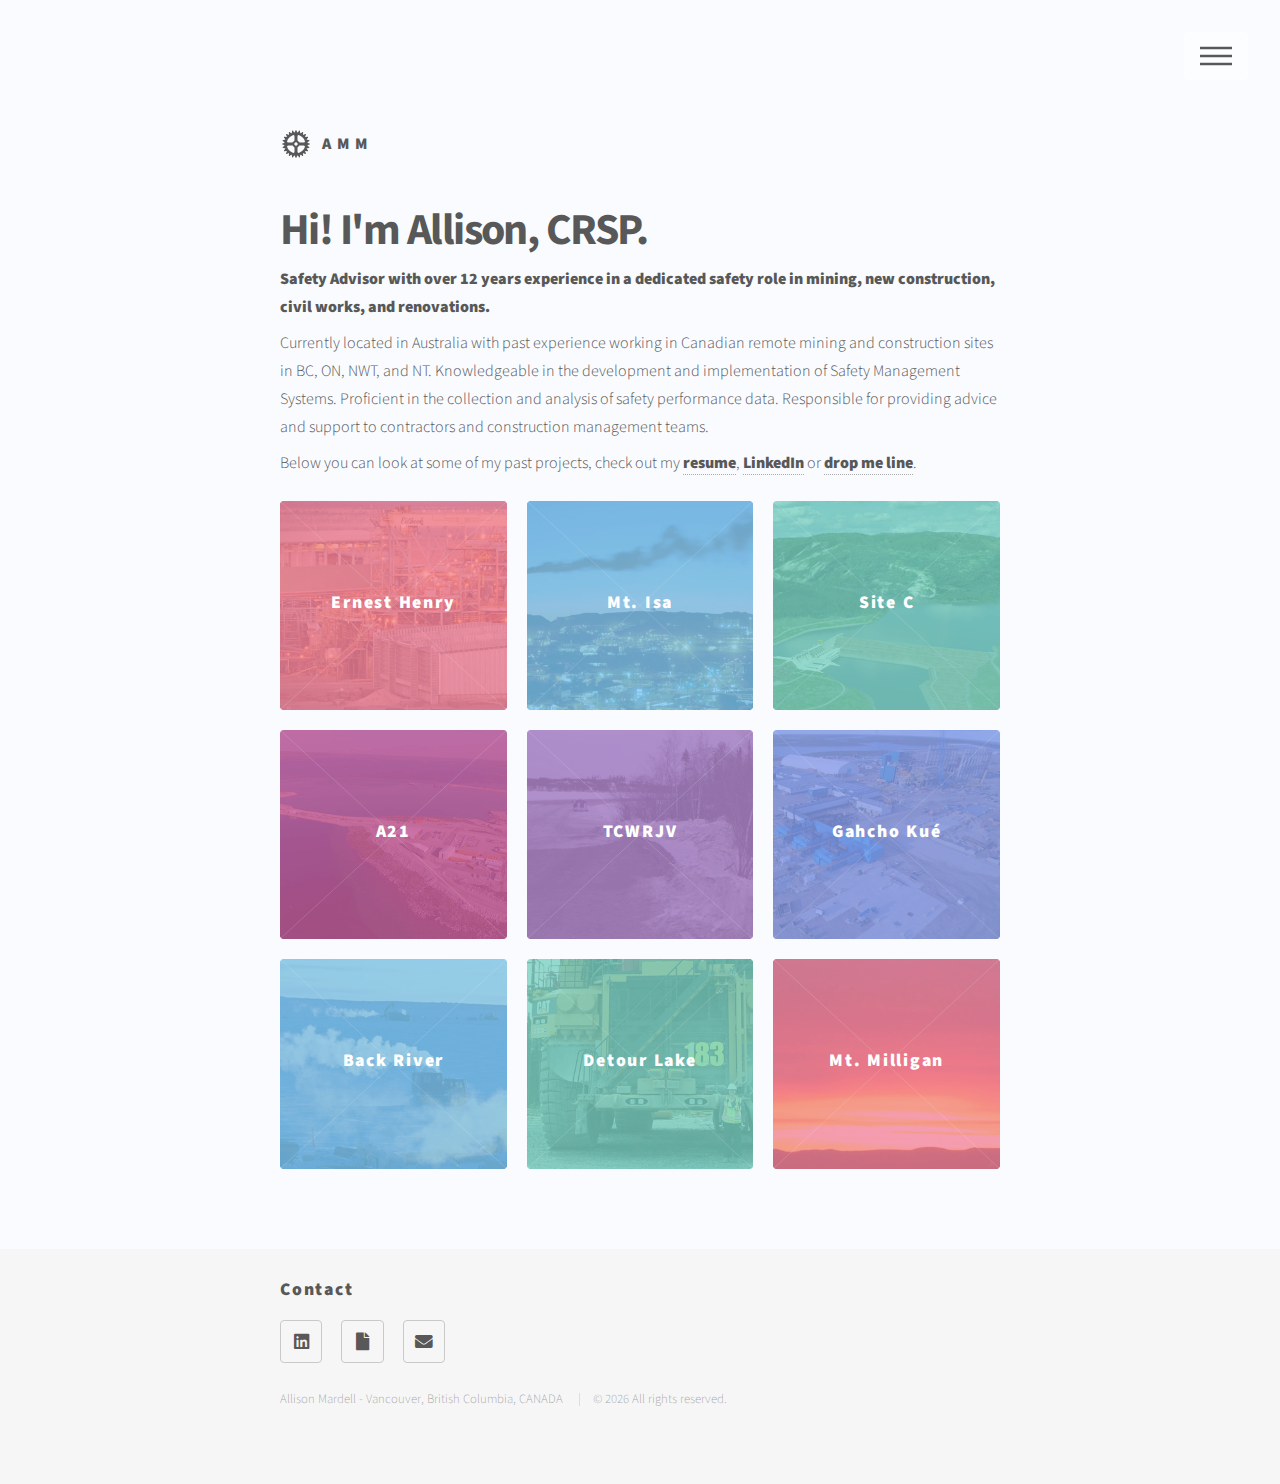
<file: index.html>
<!DOCTYPE HTML>
<html>
	<head>
		<title>Allison Mardell, CRSP</title>
		<meta charset="utf-8" />
		<meta name="viewport" content="width=device-width, initial-scale=1, user-scalable=no" />
		<link rel="stylesheet" href="assets/css/main.css" />
		<noscript><link rel="stylesheet" href="assets/css/noscript.css" /></noscript>
	</head>
	<body class="is-preload">
		<!-- Wrapper -->
			<div id="wrapper">

				<!-- Header -->
					<header id="header">
						<div class="inner">

							<!-- Logo -->
								<a href="index.html" class="logo">
									<span class="symbol"><img src="images/logo.svg" alt="" /></span><span class="title">AMM</span>
								</a>

							<!-- Nav -->
								<nav>
									<ul>
										<li><a href="#menu">Menu</a></li>
									</ul>
								</nav>

						</div> 
					</header>

				<!-- Menu -->
					<nav id="menu">
						<ul>
							<li><a href="index.html">Home</a></li>
							<li><a href="#projects">Projects</a></li>
							<li><a href="#contact">Contact</a></li>
						</ul>
					</nav>

				<!-- Main -->
					<div id="main">
						<div class="inner">
							<!-- <span class="image main"><img src="images/pic13.jpg" alt="" /></span> -->
							<header>
								<h1>Hi! I'm Allison, CRSP.</h1>
								<p><b>Safety Advisor with over 12 years experience in a dedicated safety role in mining, new construction, civil works, and renovations.</b></p><p>Currently located in Australia with past experience working in Canadian remote mining and construction sites in BC, ON, NWT, and NT. Knowledgeable in the development and implementation of Safety Management Systems. Proficient in the collection and analysis of safety performance data. Responsible for providing advice and support to contractors and construction management teams.</p>
								<p>Below you can look at some of my past projects, check out my <a href="./assets/documents/allison-mardell-resume.pdf" target="_blank" rel="noopener noreferrer"><b>resume</b></a>, <a href="https://www.linkedin.com/in/allisonmardell/" target="_blank" rel="noopener noreferrer"><b>LinkedIn</b></a> or <a href="#contact"><b>drop me line</b></a>.</p>
							</header>

							<section class="tiles" id="projects">
								<article class="style1">
									<span class="image">
										<img src="images/ernest-henry-01.jpg" alt="" />
									</span>
									<a href="#">
										<h2>Ernest Henry</h2>
										<div class="content">
											<p>Evolution Mining<br />
											2020 - Present<br />
										(Coming Soon)</p>
										</div>
									</a>
								</article>

								<article class="style2">
									<span class="image">
										<img src="images/mt-isa-01.jpg" alt="" />
									</span>
									<a href="#">
										<h2>Mt. Isa</h2>
										<div class="content">
											<p>Glencore<br />
											2018 - 2020<br />
											(Coming Soon)</p>
										</div>
									</a>
								</article>
								
								<article class="style3">
									<span class="image">
										<img src="images/site-c-01.jpg" alt="" />
									</span>
									<a href="site-c.html">
										<h2>Site C</h2>
										<div class="content">
											<p>Peace River Hydro Partners<br />
											2016 - 2017</p>
										</div>
									</a>
								</article>

								<article class="style4">
									<span class="image">
										<img src="images/a21-01.jpg" alt="" />
									</span>
									<a href="a21.html">
										<h2>A21</h2>
										<div class="content">
											<p>Diavik Diamond Mine<br />
											2016</p>
										</div>
									</a>
								</article>

								<article class="style5">
									<span class="image">
										<img src="images/tcwrjv-01.jpg" alt="" />
									</span>
									<a href="tcwrjv.html">
										<h2>TCWRJV</h2>
										<div class="content">
											<p>NOREX + Tibbitt Contoyo<br />
											2016</p>
										</div>
									</a>
								</article>

								<article class="style6">
									<span class="image">
										<img src="images/gahcho-kue-01.jpg" alt="" />
									</span>
									<a href="gahcho-kue.html">
										<h2>Gahcho Kué</h2>
										<div class="content">
											<p>Walters Group<br />
											2015</p>
										</div>
									</a>
								</article>

								<article class="style2">
									<span class="image">
										<img src="images/back-river-01.jpg" alt="" />
									</span>
									<a href="back-river.html">
										<h2>Back River</h2>
										<div class="content">
											<p>Sabina Gold & Silver<br />
											2013 - 2015</p>
										</div>
									</a>
								</article>

								<article class="style3">
									<span class="image">
										<img src="images/detour-lake-01.jpg" alt="" />
									</span>
									<a href="detour-lake.html">
										<h2>Detour Lake</h2>
										<div class="content">
											<p>AMEC<br />
											2012</p>
										</div>
									</a>
								</article>

								<article class="style1">
									<span class="image">
										<img src="images/mt-milligan-01.jpg" alt="" />
									</span>
									<a href="mt-milligan.html">
										<h2>Mt. Milligan</h2>
										<div class="content">
											<p>AMEC<br />
												2011 - 2012</p>
										</div>
									</a>
								</article>

							</section>
						</div>
					</div>

				<!-- Footer -->
					<footer id="footer">
						<div class="inner">
							<section id="contact">
								<h2>Contact</h2>
								<ul class="icons">
									<li><a href="https://www.linkedin.com/in/allisonmardell/" target="_blank" rel="noopener noreferrer" class="icon brands style2 fa-linkedin" title="LinkedIn" alt="LinkedIn"><span class="label" >LinkedIn</span></a></li>
									<li><a href="./assets/documents/allison-mardell-resume.pdf" target="_blank" class="icon solid style2 fa-file" title="Resume" alt="Resume"><span class="label" >Resume</span></a></li>
									<li><a href="mailto:allison.mardell@gmail.com" target="_blank" class="icon solid style2 fa-envelope" title="Email" alt="Email"><span class="label" >Email</span></a></li>
								</ul>
							</section>
							
							<ul class="copyright">
								<li>Allison Mardell - Vancouver, British Columbia, CANADA</li>
								<li>&copy; <span id="spanDate"></span> All rights reserved.</li>
							</ul>
						</div>
					</footer>
				
		</div> <!-- /Wrapper -->

		<!-- Scripts -->
			<script src="assets/js/jquery.min.js"></script>
			<script src="assets/js/browser.min.js"></script>
			<script src="assets/js/breakpoints.min.js"></script>
			<script src="assets/js/util.js"></script>
			<script src="assets/js/main.js"></script>

	</body>
</html>
</file>
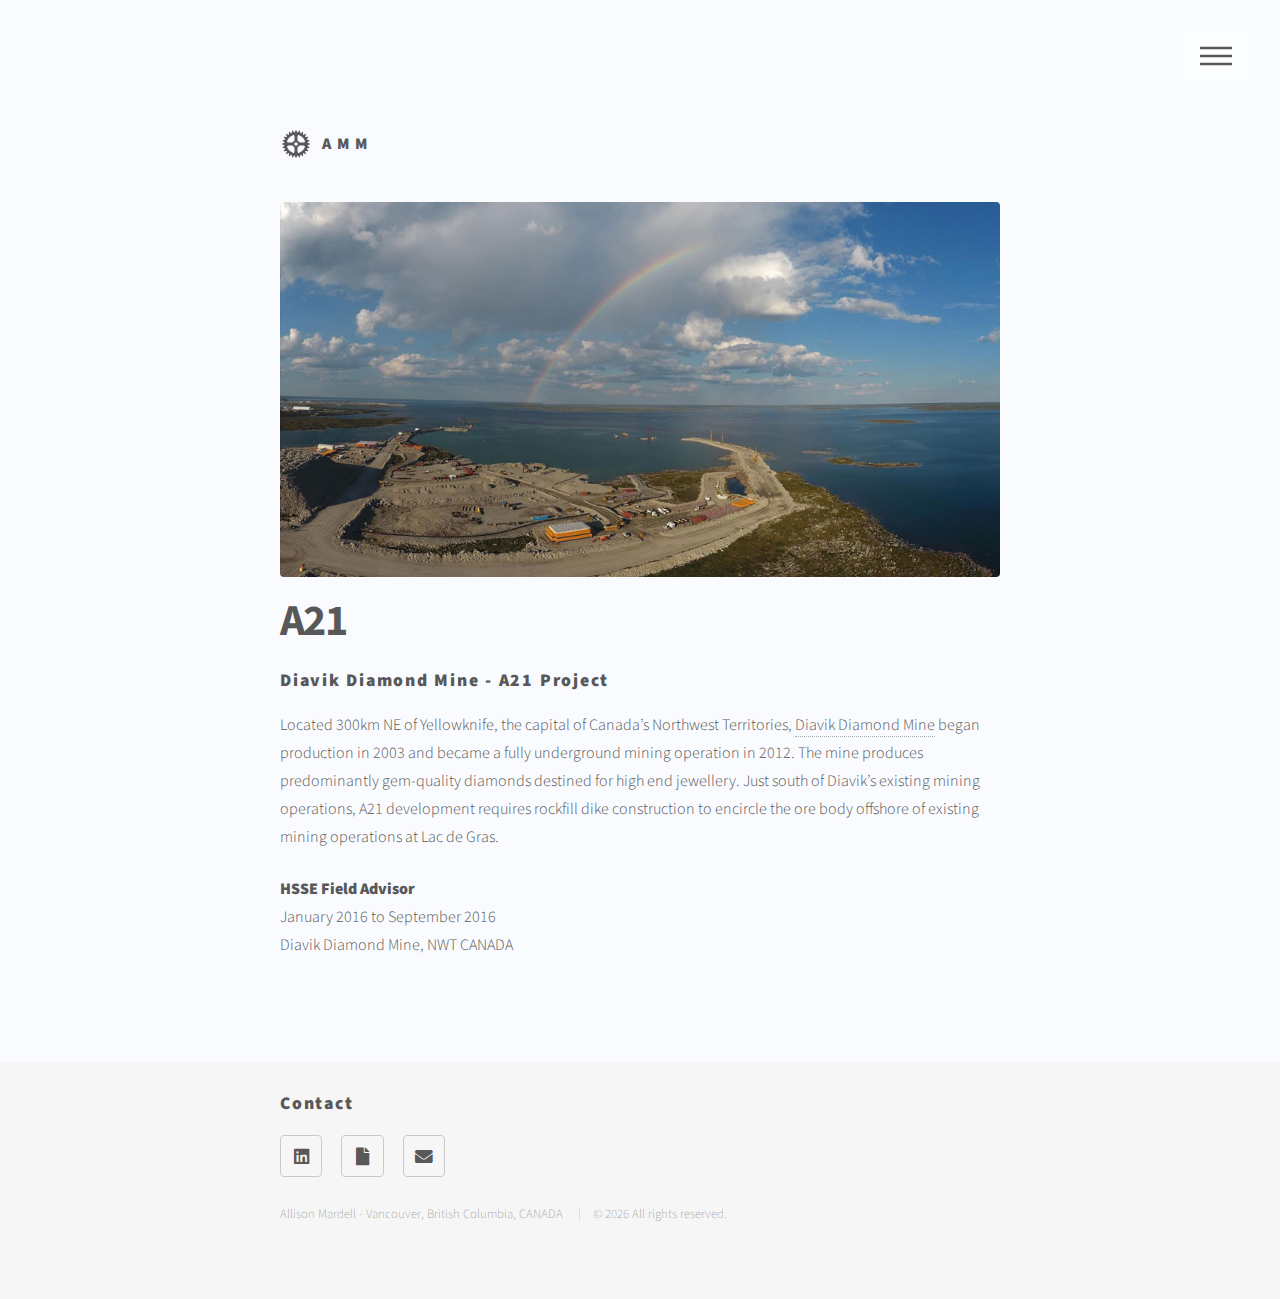
<file: a21.html>
<!DOCTYPE HTML>
<html>
	<head>
		<title>Allison Mardell, CRSP</title>
		<meta charset="utf-8" />
		<meta name="viewport" content="width=device-width, initial-scale=1, user-scalable=no" />
		<link rel="stylesheet" href="assets/css/main.css" />
		<noscript><link rel="stylesheet" href="assets/css/noscript.css" /></noscript>
	</head>
	<body class="is-preload">
		<!-- Wrapper -->
			<div id="wrapper">

				<!-- Header -->
					<header id="header">
						<div class="inner">

							<!-- Logo -->
								<a href="index.html" class="logo">
									<span class="symbol"><img src="images/logo.svg" alt="" /></span><span class="title">AMM</span>
								</a>

							<!-- Nav -->
								<nav>
									<ul>
										<li><a href="#menu">Menu</a></li>
									</ul>
								</nav>

						</div>
					</header>

				<!-- Menu -->
					<nav id="menu">
						<ul>
							<li><a href="index.html">Home</a></li>
							<li><a href="index.html#projects">Projects</a></li>
							<li><a href="index.html#contact">Contact</a></li>
						</ul>
					</nav>

				<!-- Main -->
					<div id="main">
						<div class="inner">
							<span class="image main"><img src="images/a21-02.jpg" alt="a photograph of the a21 project" /></span>
              <h1>A21</h1>
              <h2>Diavik Diamond Mine - A21 Project</h2>
              
              <p>Located 300km NE of Yellowknife, the capital of Canada’s Northwest Territories, <a href="https://www.riotinto.com/en/operations/canada/diavik" target="_blank" rel="noopener noreferrer">Diavik Diamond Mine</a> began production in 2003 and became a fully underground mining operation in 2012. The mine produces predominantly gem-quality diamonds destined for high end jewellery. Just south of Diavik’s existing mining operations, A21 development requires rockfill dike construction to encircle the ore body offshore of existing mining operations at Lac de Gras.</p>

              <p><b>HSSE Field Advisor</b><br />January 2016 to September 2016 <br />Diavik Diamond Mine, NWT CANADA</p>
            </div>
          </div>

				<!-- Footer -->
        <footer id="footer">
          <div class="inner">
            <section id="contact">
              <h2>Contact</h2>
              <ul class="icons">
                <li><a href="https://www.linkedin.com/in/allisonmardell/" target="_blank" rel="noopener noreferrer" class="icon brands style2 fa-linkedin" title="LinkedIn" alt="LinkedIn"><span class="label" >LinkedIn</span></a></li>
                <li><a href="./assets/documents/allison-mardell-resume.pdf" target="_blank" class="icon solid style2 fa-file" title="Resume" alt="Resume"><span class="label" >Resume</span></a></li>
                <li><a href="mailto:allison.mardell@gmail.com" target="_blank" class="icon solid style2 fa-envelope" title="Email" alt="Email"><span class="label" >Email</span></a></li>
              </ul>
            </section>
            <ul class="copyright">
              <li>Allison Mardell - Vancouver, British Columbia, CANADA</li>
              <li>&copy; <span id="spanDate"></span> All rights reserved.</li>
            </ul>
          </div>
        </footer>

    </div> <!-- /Wrapper -->

  <!-- Scripts -->
    <script src="assets/js/jquery.min.js"></script>
    <script src="assets/js/browser.min.js"></script>
    <script src="assets/js/breakpoints.min.js"></script>
    <script src="assets/js/util.js"></script>
    <script src="assets/js/main.js"></script>

</body>
</html>
</file>
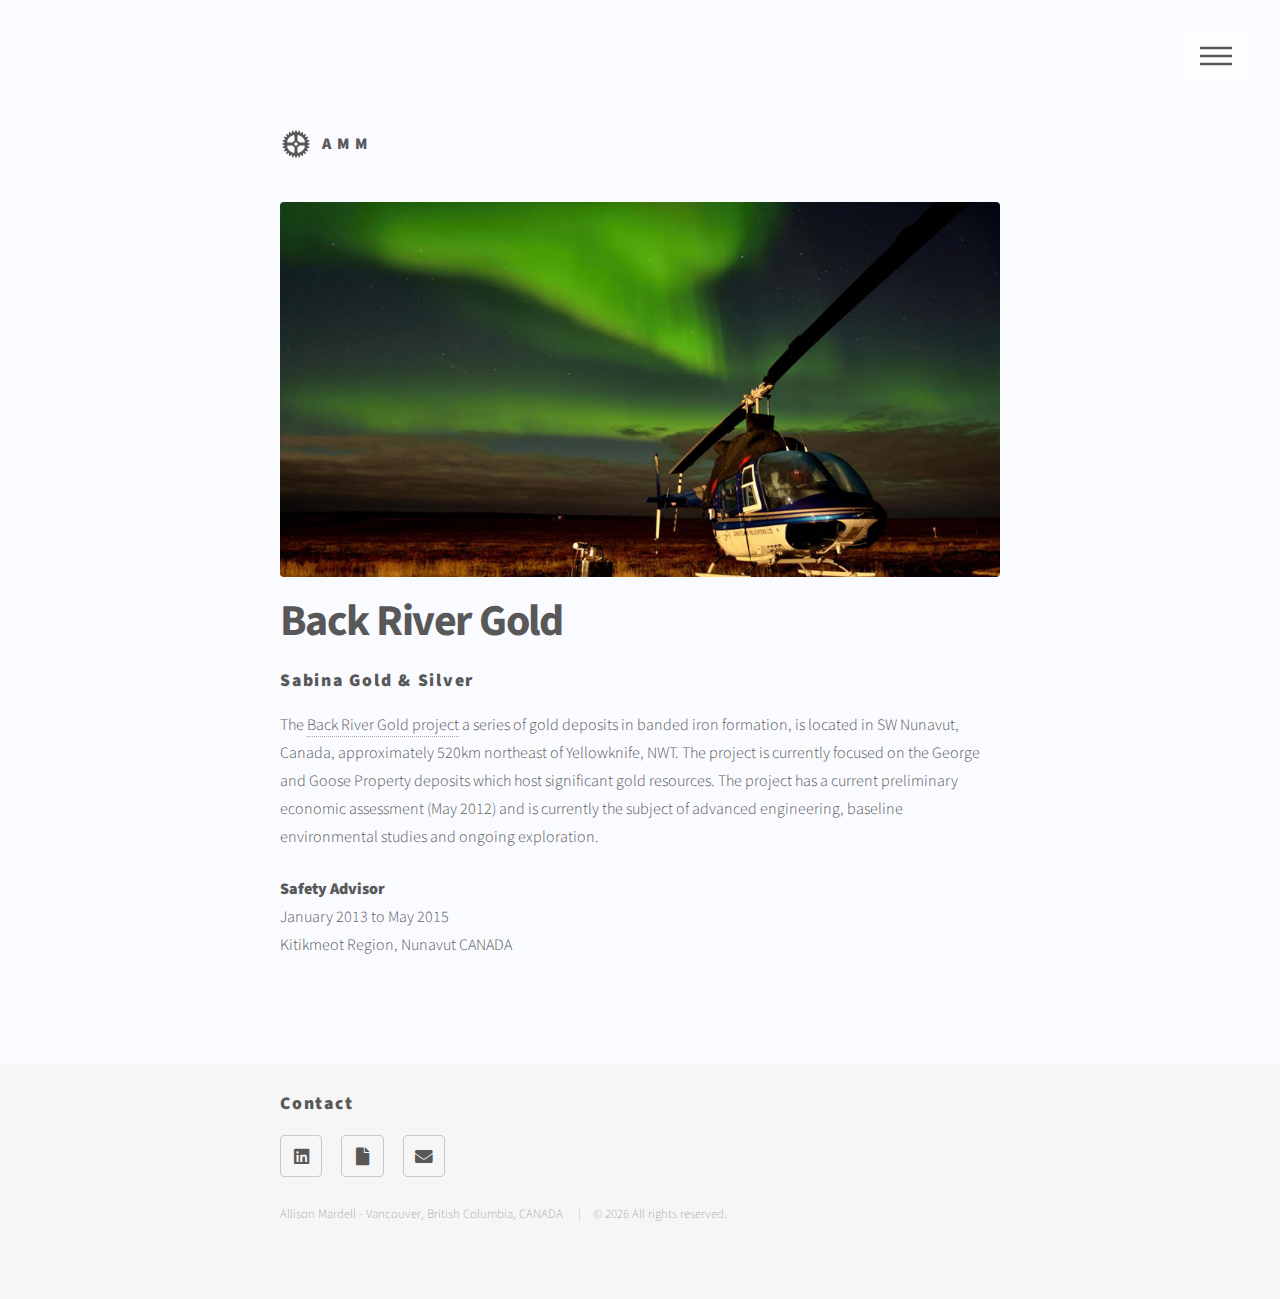
<file: back-river.html>
<!DOCTYPE HTML>
<html>
	<head>
		<title>Allison Mardell, CRSP</title>
		<meta charset="utf-8" />
		<meta name="viewport" content="width=device-width, initial-scale=1, user-scalable=no" />
		<link rel="stylesheet" href="assets/css/main.css" />
		<noscript><link rel="stylesheet" href="assets/css/noscript.css" /></noscript>
	</head>
	<body class="is-preload">
		<!-- Wrapper -->
			<div id="wrapper">

				<!-- Header -->
					<header id="header">
						<div class="inner">

							<!-- Logo -->
								<a href="index.html" class="logo">
									<span class="symbol"><img src="images/logo.svg" alt="" /></span><span class="title">AMM</span>
								</a>

							<!-- Nav -->
								<nav>
									<ul>
										<li><a href="#menu">Menu</a></li>
									</ul>
								</nav>

						</div>
					</header>

				<!-- Menu -->
					<nav id="menu">
						<ul>
							<li><a href="index.html">Home</a></li>
							<li><a href="index.html#projects">Projects</a></li>
							<li><a href="index.html#contact">Contact</a></li>
						</ul>
					</nav>

				<!-- Main -->
					<div id="main">
						<div class="inner">
							<span class="image main"><img src="images/back-river-02.jpg" alt="a photograph of the back river project" /></span>
              <h1>Back River Gold</h1>
              <h2>Sabina Gold & Silver</h2>
              
              <p>The <a href="https://www.sabinagoldsilver.com/projects/nunavut/back-river-gold" target="_blank" rel="noopener noreferrer">Back River Gold project</a> a series of gold deposits in banded iron formation, is located in SW Nunavut, Canada, approximately 520km northeast of Yellowknife, NWT. The project is currently focused on the George and Goose Property deposits which host significant gold resources. The project has a current preliminary economic assessment (May 2012) and is currently the subject of advanced engineering, baseline environmental studies and ongoing exploration.</p>

              <p><b>Safety Advisor</b><br />January 2013 to May 2015 <br />Kitikmeot Region, Nunavut CANADA</p>
            </div>
          </div>

				<!-- Footer -->
        <footer id="footer">
          <div class="inner">
            <section id="contact">
              <h2>Contact</h2>
              <ul class="icons">
                <li><a href="https://www.linkedin.com/in/allisonmardell/" target="_blank" rel="noopener noreferrer" class="icon brands style2 fa-linkedin" title="LinkedIn" alt="LinkedIn"><span class="label" >LinkedIn</span></a></li>
                <li><a href="./assets/documents/allison-mardell-resume.pdf" target="_blank" class="icon solid style2 fa-file" title="Resume" alt="Resume"><span class="label" >Resume</span></a></li>
                <li><a href="mailto:allison.mardell@gmail.com" target="_blank" class="icon solid style2 fa-envelope" title="Email" alt="Email"><span class="label" >Email</span></a></li>
              </ul>
            </section>
            <ul class="copyright">
              <li>Allison Mardell - Vancouver, British Columbia, CANADA</li>
              <li>&copy; <span id="spanDate"></span> All rights reserved.</li>
            </ul>
          </div>
        </footer>

    </div> <!-- /Wrapper -->

  <!-- Scripts -->
    <script src="assets/js/jquery.min.js"></script>
    <script src="assets/js/browser.min.js"></script>
    <script src="assets/js/breakpoints.min.js"></script>
    <script src="assets/js/util.js"></script>
    <script src="assets/js/main.js"></script>

</body>
</html>
</file>
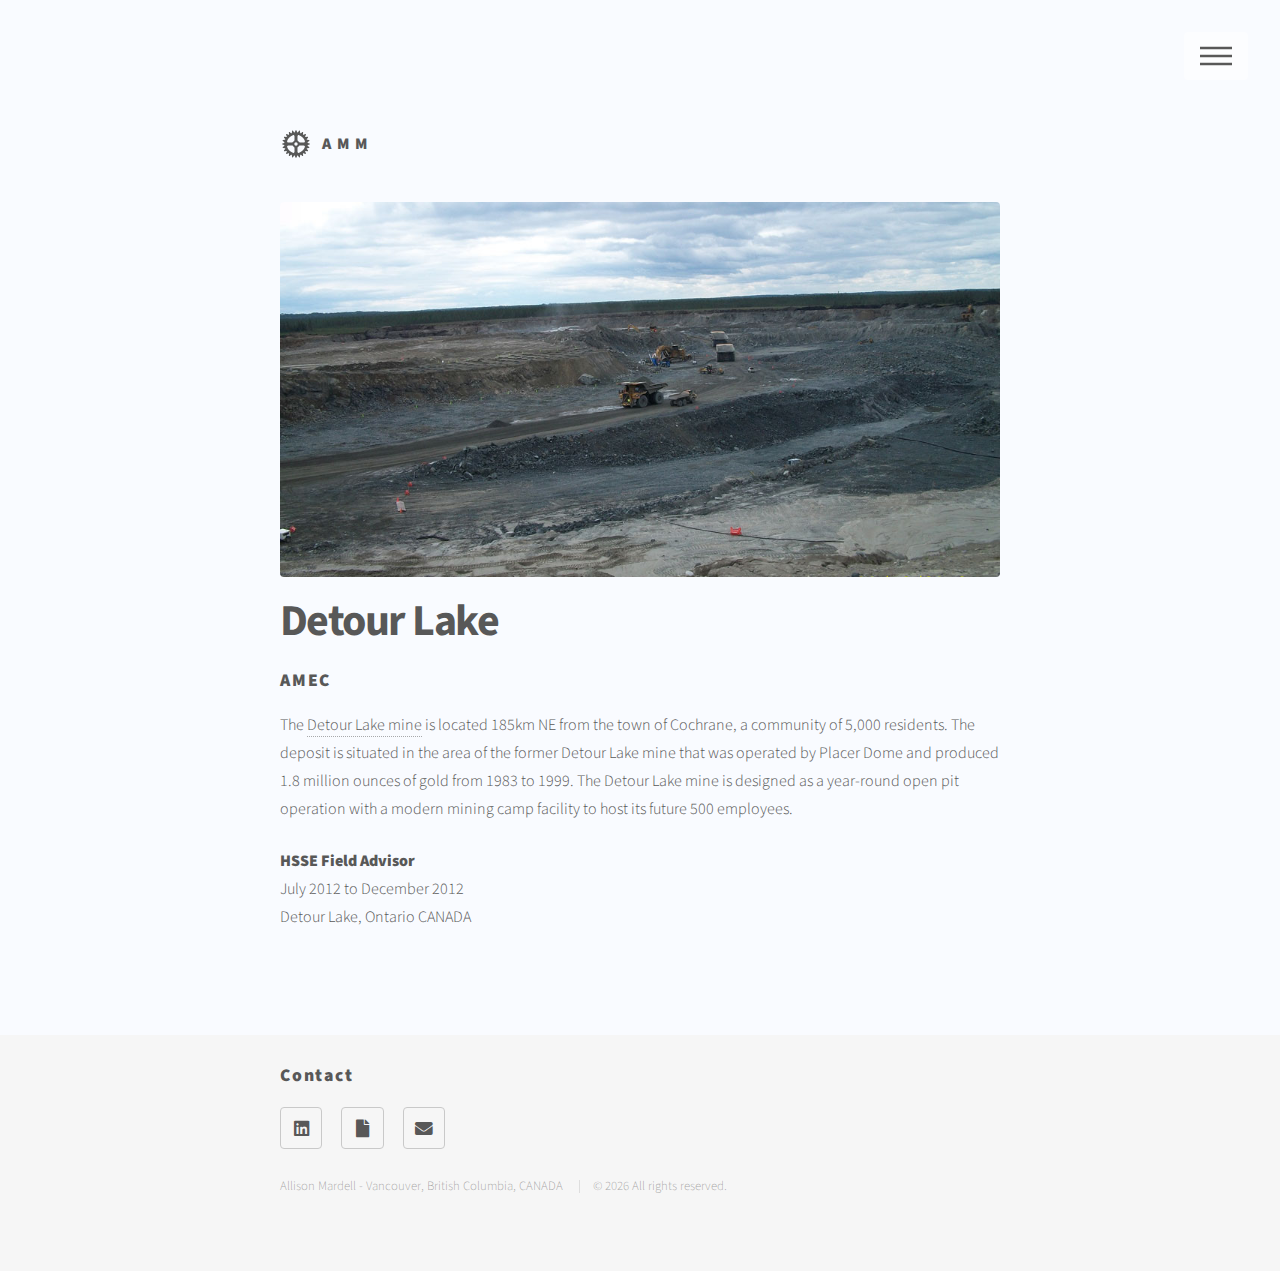
<file: detour-lake.html>
<!DOCTYPE HTML>
<html>
	<head>
		<title>Allison Mardell, CRSP</title>
		<meta charset="utf-8" />
		<meta name="viewport" content="width=device-width, initial-scale=1, user-scalable=no" />
		<link rel="stylesheet" href="assets/css/main.css" />
		<noscript><link rel="stylesheet" href="assets/css/noscript.css" /></noscript>
	</head>
	<body class="is-preload">
		<!-- Wrapper -->
			<div id="wrapper">

				<!-- Header -->
					<header id="header">
						<div class="inner">

							<!-- Logo -->
								<a href="index.html" class="logo">
									<span class="symbol"><img src="images/logo.svg" alt="" /></span><span class="title">AMM</span>
								</a>

							<!-- Nav -->
								<nav>
									<ul>
										<li><a href="#menu">Menu</a></li>
									</ul>
								</nav>

						</div>
					</header>

				<!-- Menu -->
					<nav id="menu">
						<ul>
							<li><a href="index.html">Home</a></li>
							<li><a href="index.html#projects">Projects</a></li>
							<li><a href="index.html#contact">Contact</a></li>
						</ul>
					</nav>

				<!-- Main -->
					<div id="main">
						<div class="inner">
							<span class="image main"><img src="images/detour-lake-02.jpg" alt="a photograph of the detour lake project" /></span>
              <h1>Detour Lake</h1>
              <h2>AMEC</h2>
              
              <p>The <a href="https://www.agnicoeagle.com/English/operations/operations/Detour-Lake-Mine/default.aspx" target="_blank" rel="noopener noreferrer">Detour Lake mine</a> is located 185km NE from the town of Cochrane, a community of 5,000 residents. The deposit is situated in the area of the former Detour Lake mine that was operated by Placer Dome and produced 1.8 million ounces of gold from 1983 to 1999. The Detour Lake mine is designed as a year-round open pit operation with a modern mining camp facility to host its future 500 employees.</p>

              <p><b>HSSE Field Advisor</b><br />July 2012 to December 2012 <br />Detour Lake, Ontario CANADA</p>
            </div>
          </div>

				<!-- Footer -->
        <footer id="footer">
          <div class="inner">
            <section id="contact">
              <h2>Contact</h2>
              <ul class="icons">
                <li><a href="https://www.linkedin.com/in/allisonmardell/" target="_blank" rel="noopener noreferrer" class="icon brands style2 fa-linkedin" title="LinkedIn" alt="LinkedIn"><span class="label" >LinkedIn</span></a></li>
                <li><a href="./assets/documents/allison-mardell-resume.pdf" target="_blank" class="icon solid style2 fa-file" title="Resume" alt="Resume"><span class="label" >Resume</span></a></li>
                <li><a href="mailto:allison.mardell@gmail.com" target="_blank" class="icon solid style2 fa-envelope" title="Email" alt="Email"><span class="label" >Email</span></a></li>
              </ul>
            </section>
            <ul class="copyright">
              <li>Allison Mardell - Vancouver, British Columbia, CANADA</li>
              <li>&copy; <span id="spanDate"></span> All rights reserved.</li>
            </ul>
          </div>
        </footer>

    </div> <!-- /Wrapper -->

  <!-- Scripts -->
    <script src="assets/js/jquery.min.js"></script>
    <script src="assets/js/browser.min.js"></script>
    <script src="assets/js/breakpoints.min.js"></script>
    <script src="assets/js/util.js"></script>
    <script src="assets/js/main.js"></script>

</body>
</html>
</file>
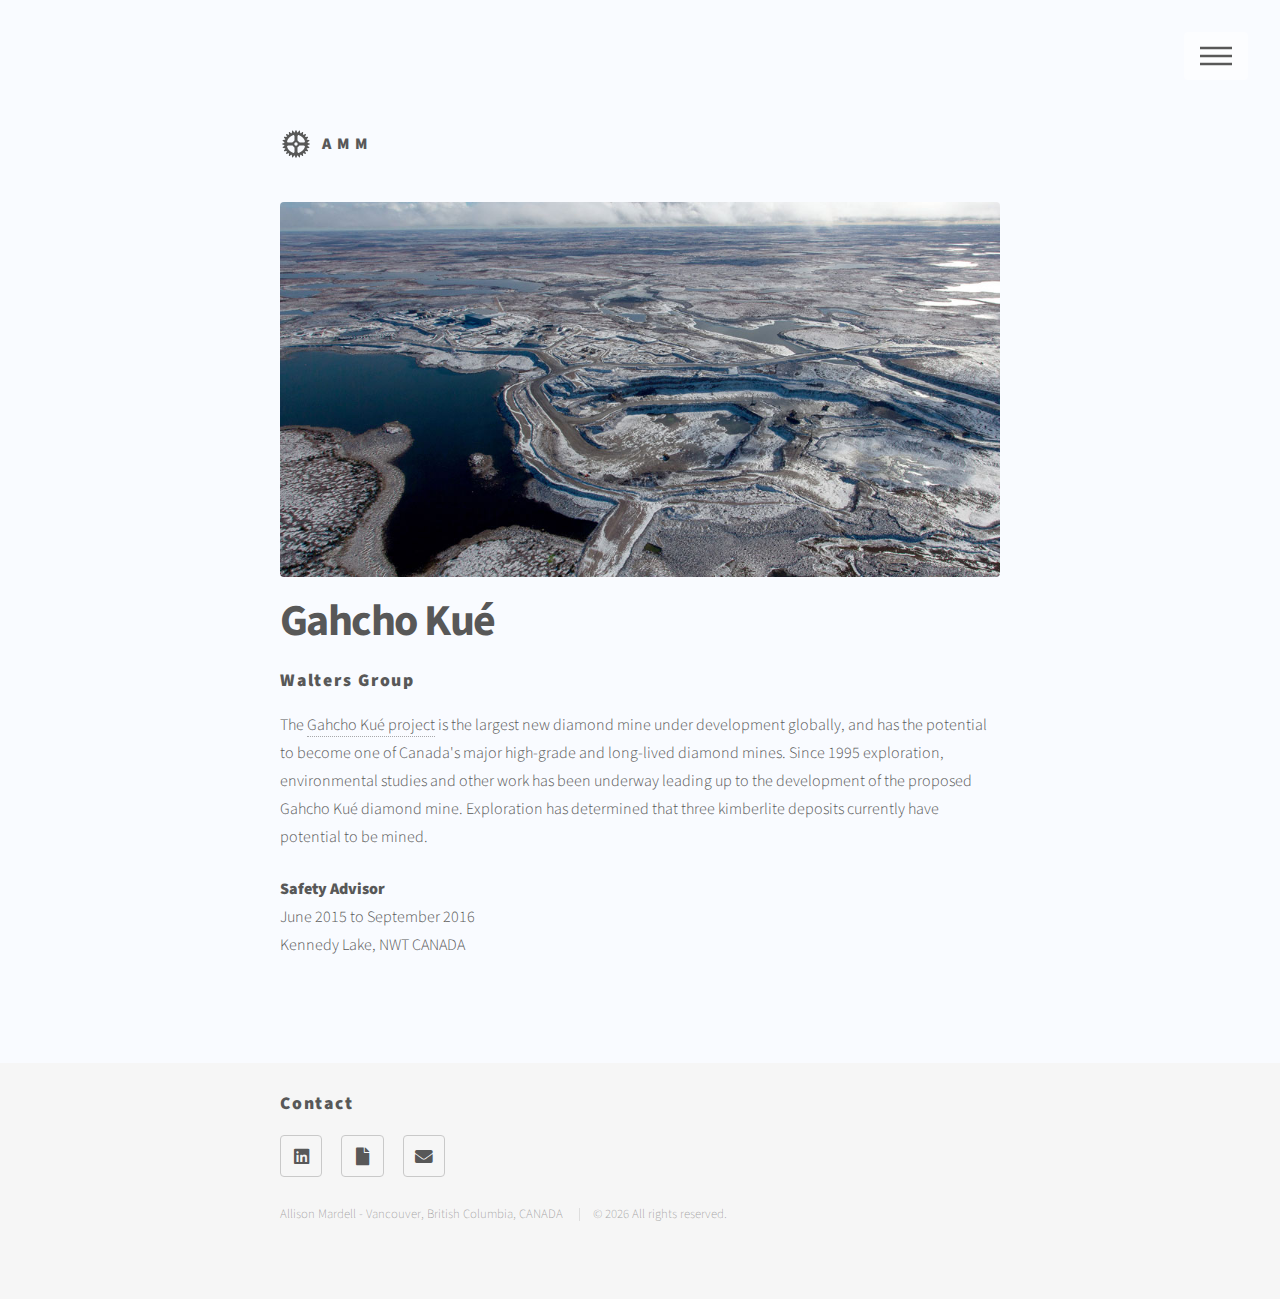
<file: gahcho-kue.html>
<!DOCTYPE HTML>
<html>
	<head>
		<title>Allison Mardell, CRSP</title>
		<meta charset="utf-8" />
		<meta name="viewport" content="width=device-width, initial-scale=1, user-scalable=no" />
		<link rel="stylesheet" href="assets/css/main.css" />
		<noscript><link rel="stylesheet" href="assets/css/noscript.css" /></noscript>
	</head>
	<body class="is-preload">
		<!-- Wrapper -->
			<div id="wrapper">

				<!-- Header -->
					<header id="header">
						<div class="inner">

							<!-- Logo -->
								<a href="index.html" class="logo">
									<span class="symbol"><img src="images/logo.svg" alt="" /></span><span class="title">AMM</span>
								</a>

							<!-- Nav -->
								<nav>
									<ul>
										<li><a href="#menu">Menu</a></li>
									</ul>
								</nav>

						</div>
					</header>

				<!-- Menu -->
					<nav id="menu">
						<ul>
							<li><a href="index.html">Home</a></li>
							<li><a href="index.html#projects">Projects</a></li>
							<li><a href="index.html#contact">Contact</a></li>
						</ul>
					</nav>

				<!-- Main -->
					<div id="main">
						<div class="inner">
							<span class="image main"><img src="images/gahcho-kue-02.jpg" alt="a photograph of the gahcho kue project" /></span>
              <h1>Gahcho Kué</h1>
              <h2>Walters Group</h2>
              
              <p>The <a href="https://canada.debeersgroup.com/operations/mining/gahcho-kue-mine" target="_blank" rel="noopener noreferrer">Gahcho Kué project</a> is the largest new diamond mine under development globally, and has the potential to become one of Canada's major high-grade and long-lived diamond mines. Since 1995 exploration, environmental studies and other work has been underway leading up to the development of the proposed Gahcho Kué diamond mine. Exploration has determined that three kimberlite deposits currently have potential to be mined.</p>

              <p><b>Safety Advisor</b><br />June 2015 to September 2016 <br />Kennedy Lake, NWT CANADA</p>
            </div>
          </div>

				<!-- Footer -->
        <footer id="footer">
          <div class="inner">
            <section id="contact">
              <h2>Contact</h2>
              <ul class="icons">
                <li><a href="https://www.linkedin.com/in/allisonmardell/" target="_blank" rel="noopener noreferrer" class="icon brands style2 fa-linkedin" title="LinkedIn" alt="LinkedIn"><span class="label" >LinkedIn</span></a></li>
                <li><a href="./assets/documents/allison-mardell-resume.pdf" target="_blank" class="icon solid style2 fa-file" title="Resume" alt="Resume"><span class="label" >Resume</span></a></li>
                <li><a href="mailto:allison.mardell@gmail.com" target="_blank" class="icon solid style2 fa-envelope" title="Email" alt="Email"><span class="label" >Email</span></a></li>
              </ul>
            </section>
            <ul class="copyright">
              <li>Allison Mardell - Vancouver, British Columbia, CANADA</li>
              <li>&copy; <span id="spanDate"></span> All rights reserved.</li>
            </ul>
          </div>
        </footer>

    </div> <!-- /Wrapper -->

  <!-- Scripts -->
    <script src="assets/js/jquery.min.js"></script>
    <script src="assets/js/browser.min.js"></script>
    <script src="assets/js/breakpoints.min.js"></script>
    <script src="assets/js/util.js"></script>
    <script src="assets/js/main.js"></script>

</body>
</html>
</file>
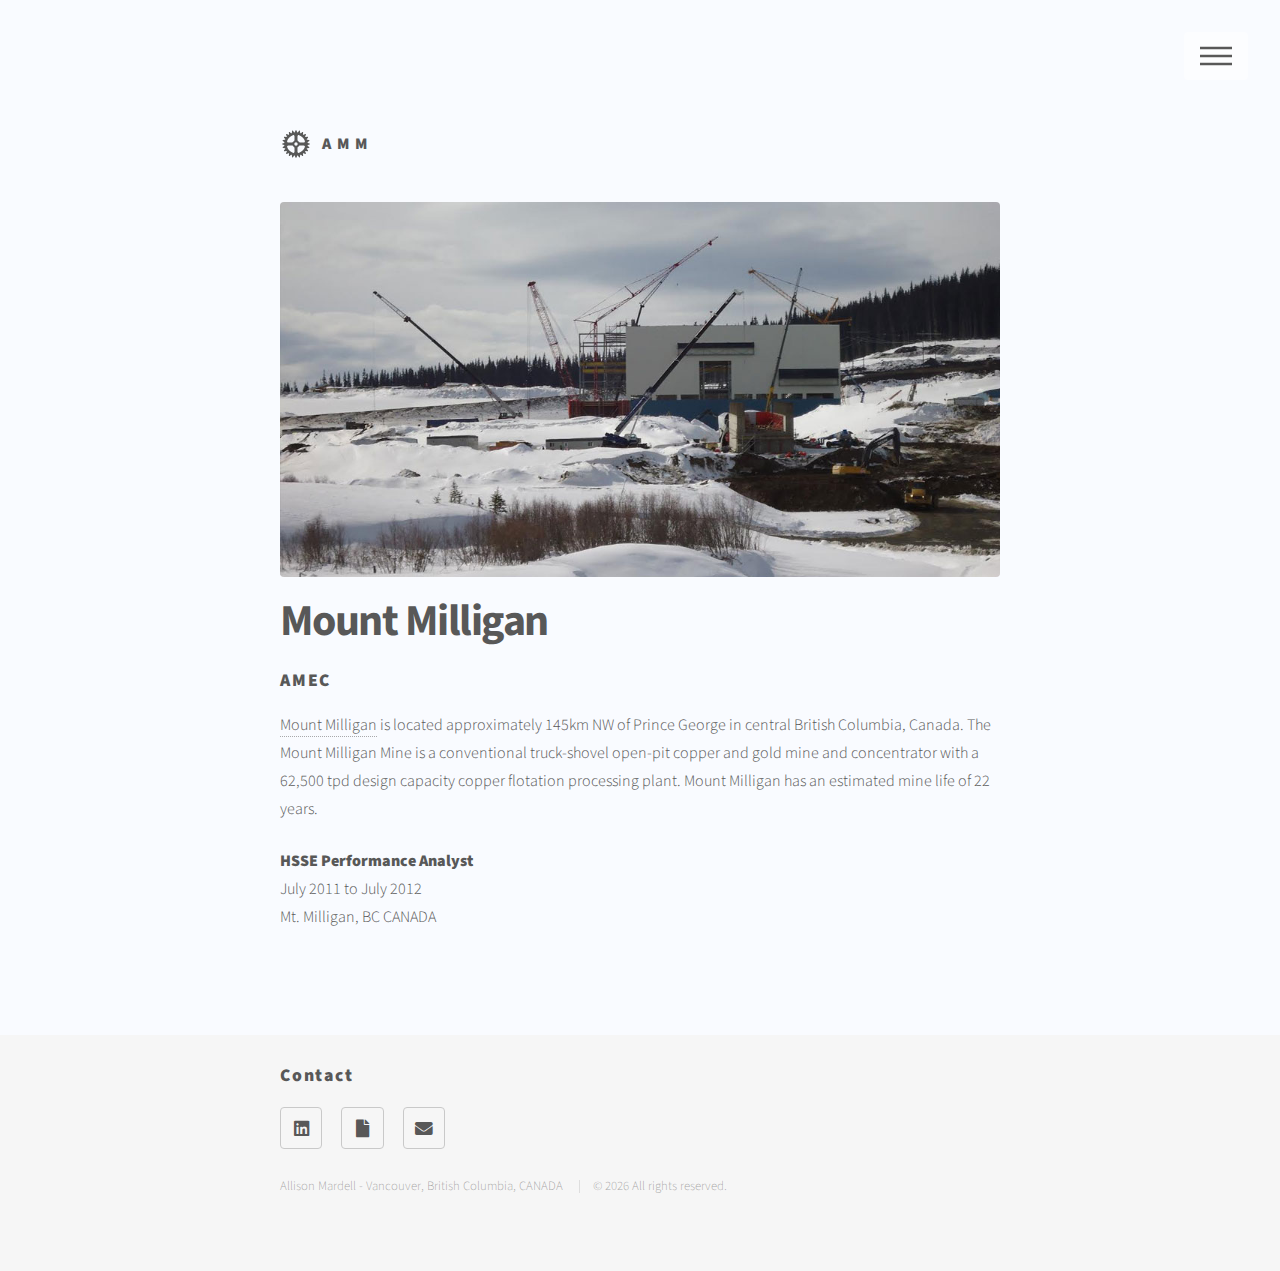
<file: mt-milligan.html>
<!DOCTYPE HTML>
<html>
	<head>
		<title>Allison Mardell, CRSP</title>
		<meta charset="utf-8" />
		<meta name="viewport" content="width=device-width, initial-scale=1, user-scalable=no" />
		<link rel="stylesheet" href="assets/css/main.css" />
		<noscript><link rel="stylesheet" href="assets/css/noscript.css" /></noscript>
	</head>
	<body class="is-preload">
		<!-- Wrapper -->
			<div id="wrapper">

				<!-- Header -->
					<header id="header">
						<div class="inner">

							<!-- Logo -->
								<a href="index.html" class="logo">
									<span class="symbol"><img src="images/logo.svg" alt="" /></span><span class="title">AMM</span>
								</a>

							<!-- Nav -->
								<nav>
									<ul>
										<li><a href="#menu">Menu</a></li>
									</ul>
								</nav>

						</div>
					</header>

				<!-- Menu -->
					<nav id="menu">
						<ul>
							<li><a href="index.html">Home</a></li>
							<li><a href="index.html#projects">Projects</a></li>
							<li><a href="index.html#contact">Contact</a></li>
						</ul>
					</nav>

				<!-- Main -->
					<div id="main">
						<div class="inner">
							<span class="image main"><img src="images/mt-milligan-02.jpg" alt="a photograph of the mt. milligan project" /></span>
              <h1>Mount Milligan</h1>
              <h2>AMEC</h2>
              
              <p><a href="https://www.centerragold.com/operations/mount-milligan/history" target="_blank" rel="noopener noreferrer">Mount Milligan</a> is located approximately 145km NW of Prince George in central British Columbia, Canada. The Mount Milligan Mine is a conventional truck-shovel open-pit copper and gold mine and concentrator with a 62,500 tpd design capacity copper flotation processing plant. Mount Milligan has an estimated mine life of 22 years.</p>

              <p><b>HSSE Performance Analyst</b><br />July 2011 to July 2012 <br />Mt. Milligan, BC CANADA</p>
            </div>
          </div>

				<!-- Footer -->
        <footer id="footer">
          <div class="inner">
            <section id="contact">
              <h2>Contact</h2>
              <ul class="icons">
                <li><a href="https://www.linkedin.com/in/allisonmardell/" target="_blank" rel="noopener noreferrer" class="icon brands style2 fa-linkedin" title="LinkedIn" alt="LinkedIn"><span class="label" >LinkedIn</span></a></li>
                <li><a href="./assets/documents/allison-mardell-resume.pdf" target="_blank" class="icon solid style2 fa-file" title="Resume" alt="Resume"><span class="label" >Resume</span></a></li>
                <li><a href="mailto:allison.mardell@gmail.com" target="_blank" class="icon solid style2 fa-envelope" title="Email" alt="Email"><span class="label" >Email</span></a></li>
              </ul>
            </section>
            <ul class="copyright">
              <li>Allison Mardell - Vancouver, British Columbia, CANADA</li>
              <li>&copy; <span id="spanDate"></span> All rights reserved.</li>
            </ul>
          </div>
        </footer>

    </div> <!-- /Wrapper -->

  <!-- Scripts -->
    <script src="assets/js/jquery.min.js"></script>
    <script src="assets/js/browser.min.js"></script>
    <script src="assets/js/breakpoints.min.js"></script>
    <script src="assets/js/util.js"></script>
    <script src="assets/js/main.js"></script>

</body>
</html>
</file>
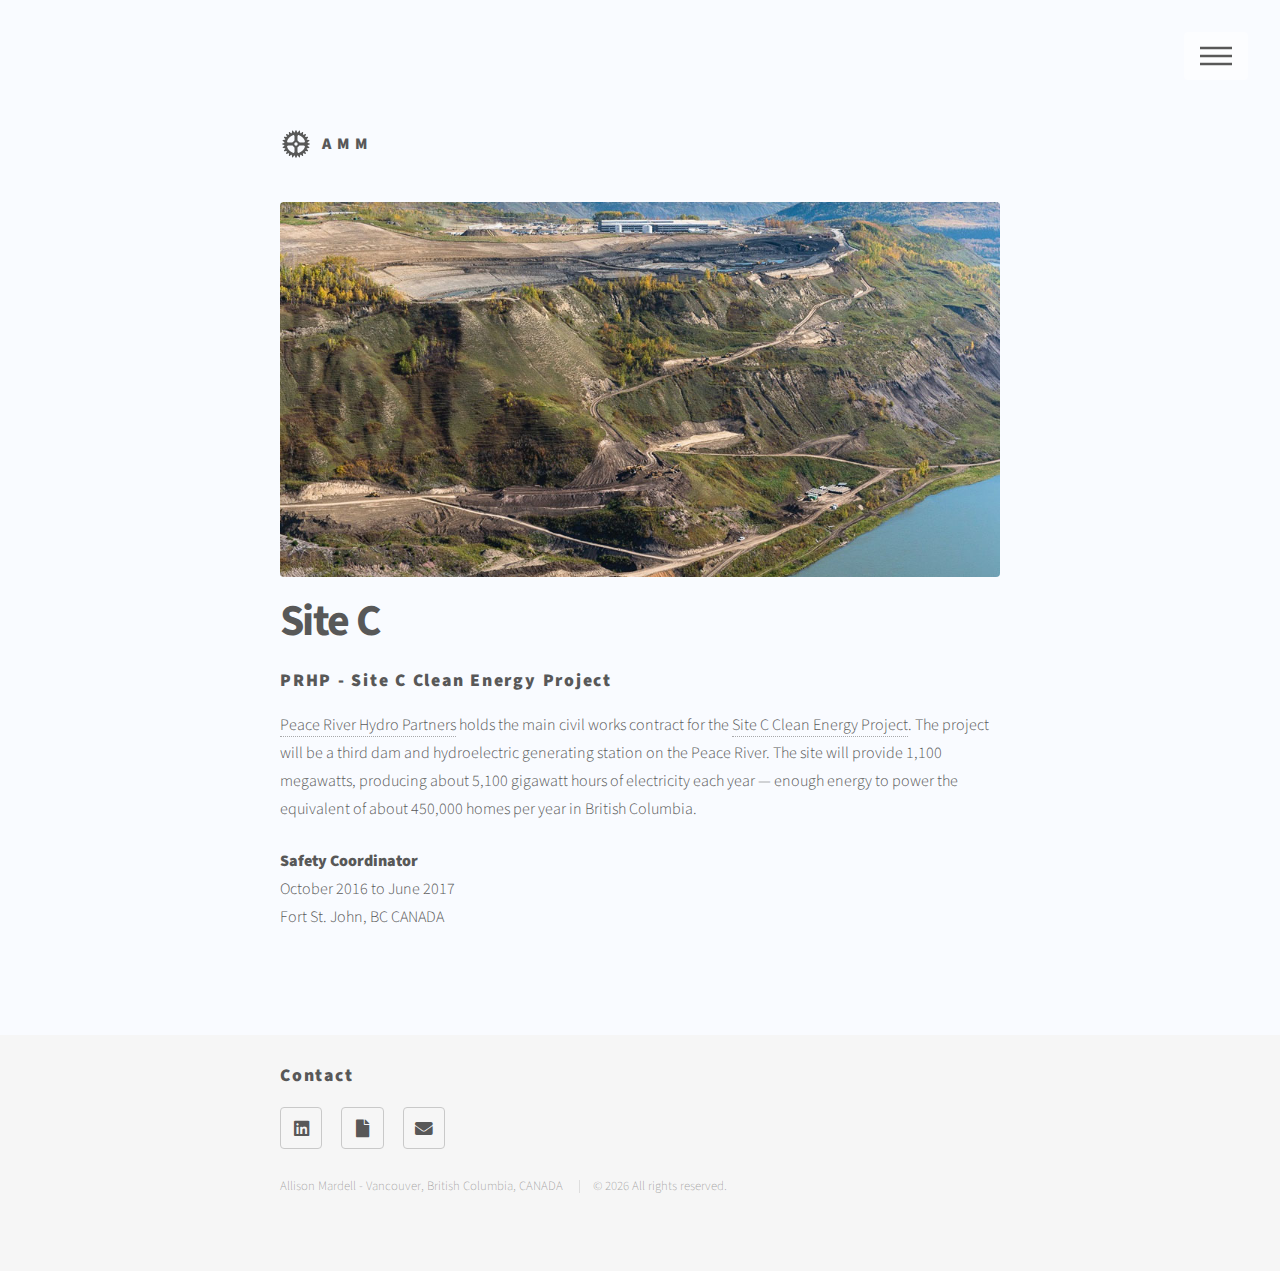
<file: site-c.html>
<!DOCTYPE HTML>
<html>
	<head>
		<title>Allison Mardell, CRSP</title>
		<meta charset="utf-8" />
		<meta name="viewport" content="width=device-width, initial-scale=1, user-scalable=no" />
		<link rel="stylesheet" href="assets/css/main.css" />
		<noscript><link rel="stylesheet" href="assets/css/noscript.css" /></noscript>
	</head>
	<body class="is-preload">
		<!-- Wrapper -->
			<div id="wrapper">

				<!-- Header -->
					<header id="header">
						<div class="inner">

							<!-- Logo -->
								<a href="index.html" class="logo">
									<span class="symbol"><img src="images/logo.svg" alt="" /></span><span class="title">AMM</span>
								</a>

							<!-- Nav -->
								<nav>
									<ul>
										<li><a href="#menu">Menu</a></li>
									</ul>
								</nav>

						</div>
					</header>

				<!-- Menu -->
					<nav id="menu">
						<ul>
							<li><a href="index.html">Home</a></li>
							<li><a href="index.html#projects">Projects</a></li>
							<li><a href="index.html#contact">Contact</a></li>
						</ul>
					</nav>

				<!-- Main -->
					<div id="main">
						<div class="inner">
							<span class="image main"><img src="images/site-c-02.jpg" alt="a photograph of the site c project" /></span>
              <h1>Site C</h1>
              <h2>PRHP - Site C Clean Energy Project</h2>
              
              <p><a href="https://www.prhp.ca" target="_blank">Peace River Hydro Partners</a> holds the main civil works contract for the <a href="https://www.sitecproject.com" target="_blank" rel="noopener noreferrer">Site C Clean Energy Project</a>. The project will be a third dam and hydroelectric generating station on the Peace River. The site will provide 1,100 megawatts, producing about 5,100 gigawatt hours of electricity each year — enough energy to power the equivalent of about 450,000 homes per year in British Columbia.</p>

              <p><b>Safety Coordinator</b><br />October 2016 to June 2017 <br />Fort St. John, BC CANADA</p>
            </div>
          </div>

				<!-- Footer -->
        <footer id="footer">
          <div class="inner">
            <section id="contact">
              <h2>Contact</h2>
              <ul class="icons">
                <li><a href="https://www.linkedin.com/in/allisonmardell/" target="_blank" rel="noopener noreferrer" class="icon brands style2 fa-linkedin" title="LinkedIn" alt="LinkedIn"><span class="label" >LinkedIn</span></a></li>
                <li><a href="./assets/documents/allison-mardell-resume.pdf" target="_blank" class="icon solid style2 fa-file" title="Resume" alt="Resume"><span class="label" >Resume</span></a></li>
                <li><a href="mailto:allison.mardell@gmail.com" target="_blank" class="icon solid style2 fa-envelope" title="Email" alt="Email"><span class="label" >Email</span></a></li>
              </ul>
            </section>
            <ul class="copyright">
              <li>Allison Mardell - Vancouver, British Columbia, CANADA</li>
              <li>&copy; <span id="spanDate"></span> All rights reserved.</li>
            </ul>
          </div>
        </footer>

    </div> <!-- /Wrapper -->

  <!-- Scripts -->
    <script src="assets/js/jquery.min.js"></script>
    <script src="assets/js/browser.min.js"></script>
    <script src="assets/js/breakpoints.min.js"></script>
    <script src="assets/js/util.js"></script>
    <script src="assets/js/main.js"></script>

</body>
</html>
</file>
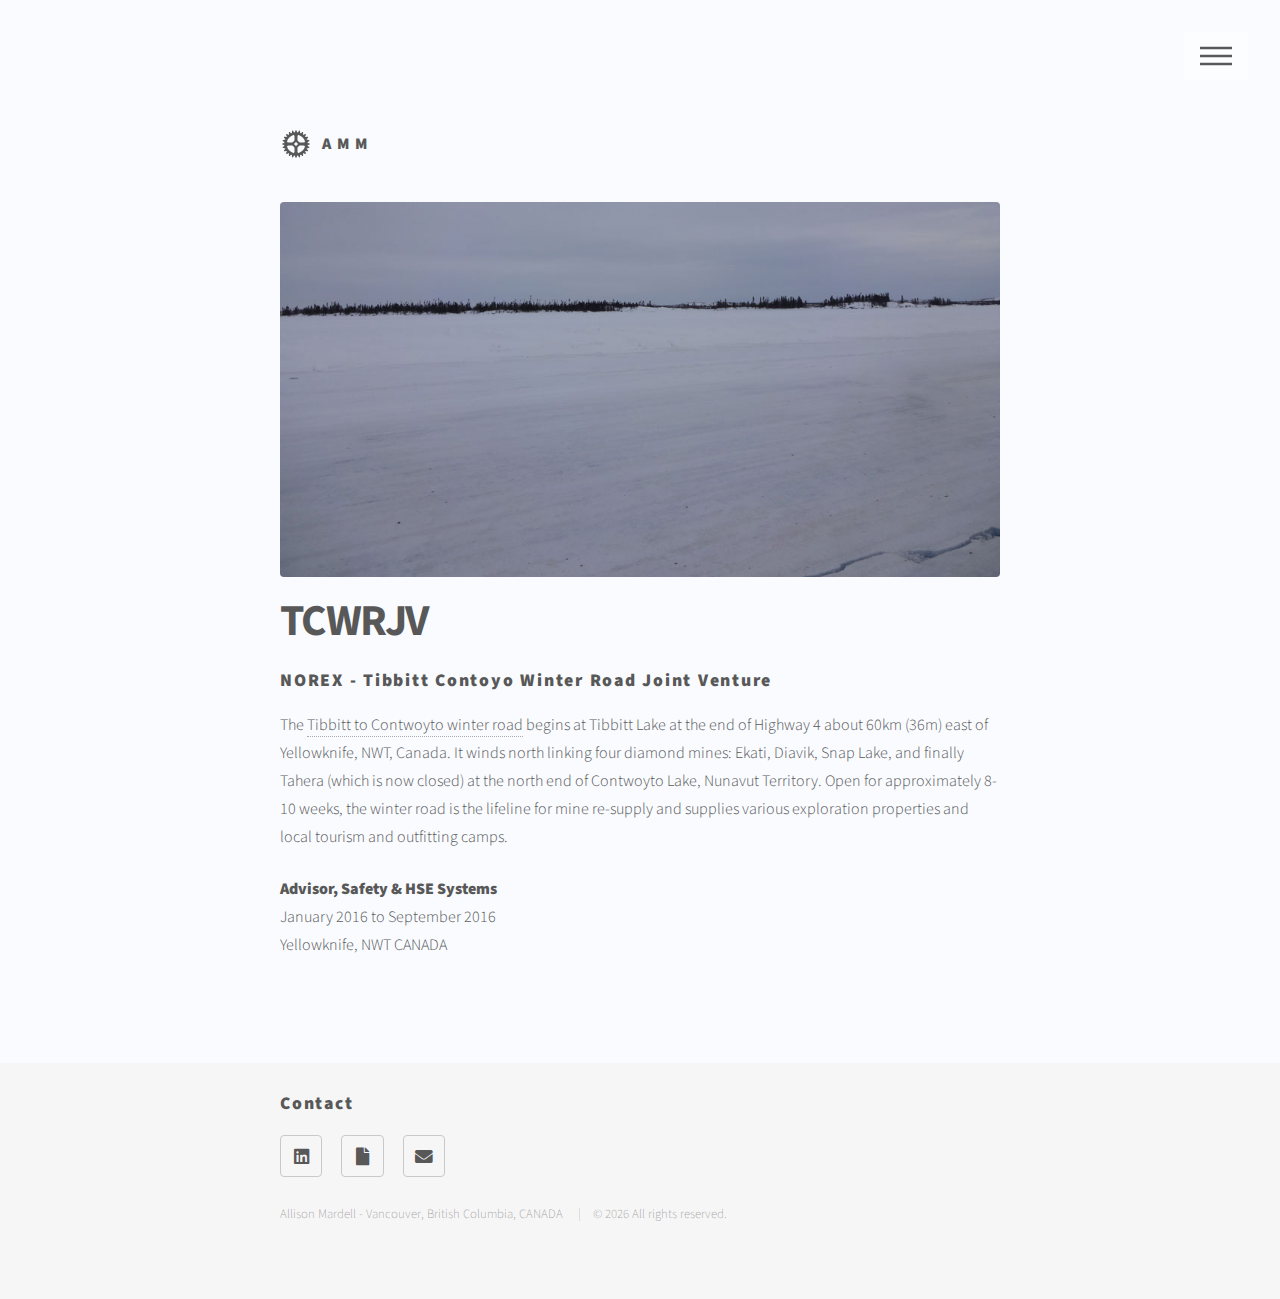
<file: tcwrjv.html>
<!DOCTYPE HTML>
<html>
	<head>
		<title>Allison Mardell, CRSP</title>
		<meta charset="utf-8" />
		<meta name="viewport" content="width=device-width, initial-scale=1, user-scalable=no" />
		<link rel="stylesheet" href="assets/css/main.css" />
		<noscript><link rel="stylesheet" href="assets/css/noscript.css" /></noscript>
	</head>
	<body class="is-preload">
		<!-- Wrapper -->
			<div id="wrapper">

				<!-- Header -->
					<header id="header">
						<div class="inner">

							<!-- Logo -->
								<a href="index.html" class="logo">
									<span class="symbol"><img src="images/logo.svg" alt="" /></span><span class="title">AMM</span>
								</a>

							<!-- Nav -->
								<nav>
									<ul>
										<li><a href="#menu">Menu</a></li>
									</ul>
								</nav>

						</div>
					</header>

				<!-- Menu -->
					<nav id="menu">
						<ul>
							<li><a href="index.html">Home</a></li>
							<li><a href="index.html#projects">Projects</a></li>
							<li><a href="index.html#contact">Contact</a></li>
						</ul>
					</nav>

				<!-- Main -->
					<div id="main">
						<div class="inner">
							<span class="image main"><img src="images/tcwrjv-02.jpg" alt="a photograph of the tcwrjv project" /></span>
              <h1>TCWRJV</h1>
              <h2>NOREX - Tibbitt Contoyo Winter Road Joint Venture</h2>
              
              <p>The <a href="https://jvtcwinterroad.ca/" target="_blank" rel="noopener noreferrer">Tibbitt to Contwoyto winter road</a> begins at Tibbitt Lake at the end of Highway 4 about 60km (36m) east of Yellowknife, NWT, Canada. It winds north linking four diamond mines: Ekati, Diavik, Snap Lake, and finally Tahera (which is now closed) at the north end of Contwoyto Lake, Nunavut Territory. Open for approximately 8-10 weeks, the winter road is the lifeline for mine re-supply and supplies various exploration properties and local tourism and outfitting camps.</p>

              <p><b>Advisor, Safety & HSE Systems</b><br />January 2016 to September 2016 <br />Yellowknife, NWT CANADA</p>
            </div>
          </div>

				<!-- Footer -->
        <footer id="footer">
          <div class="inner">
            <section id="contact">
              <h2>Contact</h2>
              <ul class="icons">
                <li><a href="https://www.linkedin.com/in/allisonmardell/" target="_blank" rel="noopener noreferrer" class="icon brands style2 fa-linkedin" title="LinkedIn" alt="LinkedIn"><span class="label" >LinkedIn</span></a></li>
                <li><a href="./assets/documents/allison-mardell-resume.pdf" target="_blank" class="icon solid style2 fa-file" title="Resume" alt="Resume"><span class="label" >Resume</span></a></li>
                <li><a href="mailto:allison.mardell@gmail.com" target="_blank" class="icon solid style2 fa-envelope" title="Email" alt="Email"><span class="label" >Email</span></a></li>
              </ul>
            </section>
            <ul class="copyright">
              <li>Allison Mardell - Vancouver, British Columbia, CANADA</li>
              <li>&copy; <span id="spanDate"></span> All rights reserved.</li>
            </ul>
          </div>
        </footer>

    </div> <!-- /Wrapper -->

  <!-- Scripts -->
    <script src="assets/js/jquery.min.js"></script>
    <script src="assets/js/browser.min.js"></script>
    <script src="assets/js/breakpoints.min.js"></script>
    <script src="assets/js/util.js"></script>
    <script src="assets/js/main.js"></script>

</body>
</html>
</file>
<file: assets/css/noscript.css>
/*
	Phantom by HTML5 UP
	html5up.net | @ajlkn
	Free for personal and commercial use under the CCA 3.0 license (html5up.net/license)
*/

/* Tiles */

	body.is-preload .tiles article {
		-moz-transform: none;
		-webkit-transform: none;
		-ms-transform: none;
		transform: none;
		opacity: 1;
	}
</file>
<file: assets/css/main.css>
@import url(fontawesome-all.min.css);
@import url("https://fonts.googleapis.com/css?family=Source+Sans+Pro:300,700,900");

html, body, div, span, applet, object,
iframe, h1, h2, h3, h4, h5, h6, p, blockquote,
pre, a, abbr, acronym, address, big, cite,
code, del, dfn, em, img, ins, kbd, q, s, samp,
small, strike, strong, sub, sup, tt, var, b,
u, i, center, dl, dt, dd, ol, ul, li, fieldset,
form, label, legend, table, caption, tbody,
tfoot, thead, tr, th, td, article, aside,
canvas, details, embed, figure, figcaption,
footer, header, hgroup, menu, nav, output, ruby,
section, summary, time, mark, audio, video {
	margin: 0;
	padding: 0;
	border: 0;
	font-size: 100%;
	font: inherit;
	vertical-align: baseline;}

article, aside, details, figcaption, figure,
footer, header, hgroup, menu, nav, section {
	display: block;}

body {
	line-height: 1;
}

ol, ul {
	list-style: none;
}

blockquote, q {
	quotes: none;
}

	blockquote:before, blockquote:after, q:before, q:after {
		content: '';
		content: none;
	}

table {
	border-collapse: collapse;
	border-spacing: 0;
}

body {
	-webkit-text-size-adjust: none;
}

mark {
	background-color: transparent;
	color: inherit;
}

input::-moz-focus-inner {
	border: 0;
	padding: 0;
}

input, select, textarea {
	-moz-appearance: none;
	-webkit-appearance: none;
	-ms-appearance: none;
	appearance: none;
}

/* Basic */

	@-ms-viewport {
		width: device-width;
	}

	body {
		-ms-overflow-style: scrollbar;
	}

	@media screen and (max-width: 480px) {

		html, body {
			min-width: 320px;
		}

	}

	html {
		box-sizing: border-box;
	}

	*, *:before, *:after {
		box-sizing: inherit;
	}

	body {
		background: #F9FBFF;
	}

		body.is-preload *, body.is-preload *:before, body.is-preload *:after {
			-moz-animation: none !important;
			-webkit-animation: none !important;
			-ms-animation: none !important;
			animation: none !important;
			-moz-transition: none !important;
			-webkit-transition: none !important;
			-ms-transition: none !important;
			transition: none !important;
		}

/* Type */

	body, input, select, textarea {
		color: #585858;
		font-family: "Source Sans Pro", Helvetica, sans-serif;
		font-size: 16pt;
		font-weight: 300;
		line-height: 1.75;
	}

		@media screen and (max-width: 1680px) {

			body, input, select, textarea {
				font-size: 14pt;
			}

		}

		@media screen and (max-width: 1280px) {

			body, input, select, textarea {
				font-size: 12pt;
			}

		}

	a {
		-moz-transition: border-bottom-color 0.2s ease, color 0.2s ease;
		-webkit-transition: border-bottom-color 0.2s ease, color 0.2s ease;
		-ms-transition: border-bottom-color 0.2s ease, color 0.2s ease;
		transition: border-bottom-color 0.2s ease, color 0.2s ease;
		text-decoration: none;
		color: #585858;
		border-bottom: dotted 1px rgba(88, 88, 88, 0.5);
	}

		a:hover {
			border-bottom-color: transparent;
			color: #f2849e !important;
		}

	strong, b {
		font-weight: 900;
	}

	em, i {
		font-style: italic;
	}

	p {
		margin: 0 0 1.5em 0;
	}

	h1 {
		font-size: 2.75em;
		font-weight: 700;
		line-height: 1.3;
		margin: 0 0 .5em 0;
		letter-spacing: -0.035em;
	}

		h1 a {
			color: inherit;
		}

		@media screen and (max-width: 736px) {

			h1 {
				font-size: 2em;
				margin: 0 0 .5em 0;
			}

		}

		@media screen and (max-width: 360px) {

			h1 {
				font-size: 1.75em;
			}

		}

	h2, h3, h4, h5, h6 {
		font-weight: 900;
		line-height: 1;
		margin: 0 0 1.25em 0;
		/* text-transform: uppercase; */
		letter-spacing: 0.1em;
	}

		h2 a, h3 a, h4 a, h5 a, h6 a {
			color: inherit;
		}

	h2 {
		font-size: 1.1em;
	}

	h3 {
		font-size: 1em;
	}

	h4 {
		font-size: 0.8em;
	}

	h5 {
		font-size: 0.8em;
	}

	h6 {
		font-size: 0.8em;
	}

	@media screen and (max-width: 980px) {

		h1 br, h2 br, h3 br, h4 br, h5 br, h6 br {
			display: none;
		}

	}

	@media screen and (max-width: 736px) {

		h2 {
			font-size: 1em;
		}

		h3 {
			font-size: 0.8em;
		}

	}

	sub {
		font-size: 0.8em;
		position: relative;
		top: 0.5em;
	}

	sup {
		font-size: 0.8em;
		position: relative;
		top: -0.5em;
	}

	blockquote {
		border-left: solid 4px #c9c9c9;
		font-style: italic;
		margin: 0 0 2em 0;
		padding: 0.5em 0 0.5em 2em;
	}

	code {
		background: rgba(144, 144, 144, 0.075);
		border-radius: 4px;
		border: solid 1px #c9c9c9;
		font-family: "Courier New", monospace;
		font-size: 0.9em;
		margin: 0 0.25em;
		padding: 0.25em 0.65em;
	}

	pre {
		-webkit-overflow-scrolling: touch;
		font-family: "Courier New", monospace;
		font-size: 0.9em;
		margin: 0 0 2em 0;
	}

		pre code {
			display: block;
			line-height: 1.75;
			padding: 1em 1.5em;
			overflow-x: auto;
		}

	hr {
		border: 0;
		border-bottom: solid 1px #c9c9c9;
		margin: 2em 0;
	}

		hr.major {
			margin: 3em 0;
		}

	.align-left {
		text-align: left;
	}

	.align-center {
		text-align: center;
	}

	.align-right {
		text-align: right;
	}

/* Row */

	.row {
		display: flex;
		flex-wrap: wrap;
		box-sizing: border-box;
		align-items: stretch;
	}

		.row > * {
			box-sizing: border-box;
		}

		.row.gtr-uniform > * > :last-child {
			margin-bottom: 0;
		}

		.row.aln-left {
			justify-content: flex-start;
		}

		.row.aln-center {
			justify-content: center;
		}

		.row.aln-right {
			justify-content: flex-end;
		}

		.row.aln-top {
			align-items: flex-start;
		}

		.row.aln-middle {
			align-items: center;
		}

		.row.aln-bottom {
			align-items: flex-end;
		}

		.row > .imp {
			order: -1;
		}

		.row > .col-1 {
			width: 8.33333%;
		}

		.row > .off-1 {
			margin-left: 8.33333%;
		}

		.row > .col-2 {
			width: 16.66667%;
		}

		.row > .off-2 {
			margin-left: 16.66667%;
		}

		.row > .col-3 {
			width: 25%;
		}

		.row > .off-3 {
			margin-left: 25%;
		}

		.row > .col-4 {
			width: 33.33333%;
		}

		.row > .off-4 {
			margin-left: 33.33333%;
		}

		.row > .col-5 {
			width: 41.66667%;
		}

		.row > .off-5 {
			margin-left: 41.66667%;
		}

		.row > .col-6 {
			width: 50%;
		}

		.row > .off-6 {
			margin-left: 50%;
		}

		.row > .col-7 {
			width: 58.33333%;
		}

		.row > .off-7 {
			margin-left: 58.33333%;
		}

		.row > .col-8 {
			width: 66.66667%;
		}

		.row > .off-8 {
			margin-left: 66.66667%;
		}

		.row > .col-9 {
			width: 75%;
		}

		.row > .off-9 {
			margin-left: 75%;
		}

		.row > .col-10 {
			width: 83.33333%;
		}

		.row > .off-10 {
			margin-left: 83.33333%;
		}

		.row > .col-11 {
			width: 91.66667%;
		}

		.row > .off-11 {
			margin-left: 91.66667%;
		}

		.row > .col-12 {
			width: 100%;
		}

		.row > .off-12 {
			margin-left: 100%;
		}

		.row.gtr-0 {
			margin-top: 0;
			margin-left: 0em;
		}

			.row.gtr-0 > * {
				padding: 0 0 0 0em;
			}

			.row.gtr-0.gtr-uniform {
				margin-top: 0em;
			}

				.row.gtr-0.gtr-uniform > * {
					padding-top: 0em;
				}

		.row.gtr-25 {
			margin-top: 0;
			margin-left: -0.5em;
		}

			.row.gtr-25 > * {
				padding: 0 0 0 0.5em;
			}

			.row.gtr-25.gtr-uniform {
				margin-top: -0.5em;
			}

				.row.gtr-25.gtr-uniform > * {
					padding-top: 0.5em;
				}

		.row.gtr-50 {
			margin-top: 0;
			margin-left: -1em;
		}

			.row.gtr-50 > * {
				padding: 0 0 0 1em;
			}

			.row.gtr-50.gtr-uniform {
				margin-top: -1em;
			}

				.row.gtr-50.gtr-uniform > * {
					padding-top: 1em;
				}

		.row {
			margin-top: 0;
			margin-left: -2em;
		}

			.row > * {
				padding: 0 0 0 2em;
			}

			.row.gtr-uniform {
				margin-top: -2em;
			}

				.row.gtr-uniform > * {
					padding-top: 2em;
				}

		.row.gtr-150 {
			margin-top: 0;
			margin-left: -3em;
		}

			.row.gtr-150 > * {
				padding: 0 0 0 3em;
			}

			.row.gtr-150.gtr-uniform {
				margin-top: -3em;
			}

				.row.gtr-150.gtr-uniform > * {
					padding-top: 3em;
				}

		.row.gtr-200 {
			margin-top: 0;
			margin-left: -4em;
		}

			.row.gtr-200 > * {
				padding: 0 0 0 4em;
			}

			.row.gtr-200.gtr-uniform {
				margin-top: -4em;
			}

				.row.gtr-200.gtr-uniform > * {
					padding-top: 4em;
				}

		@media screen and (max-width: 1680px) {

			.row {
				display: flex;
				flex-wrap: wrap;
				box-sizing: border-box;
				align-items: stretch;
			}

				.row > * {
					box-sizing: border-box;
				}

				.row.gtr-uniform > * > :last-child {
					margin-bottom: 0;
				}

				.row.aln-left {
					justify-content: flex-start;
				}

				.row.aln-center {
					justify-content: center;
				}

				.row.aln-right {
					justify-content: flex-end;
				}

				.row.aln-top {
					align-items: flex-start;
				}

				.row.aln-middle {
					align-items: center;
				}

				.row.aln-bottom {
					align-items: flex-end;
				}

				.row > .imp-xlarge {
					order: -1;
				}

				.row > .col-1-xlarge {
					width: 8.33333%;
				}

				.row > .off-1-xlarge {
					margin-left: 8.33333%;
				}

				.row > .col-2-xlarge {
					width: 16.66667%;
				}

				.row > .off-2-xlarge {
					margin-left: 16.66667%;
				}

				.row > .col-3-xlarge {
					width: 25%;
				}

				.row > .off-3-xlarge {
					margin-left: 25%;
				}

				.row > .col-4-xlarge {
					width: 33.33333%;
				}

				.row > .off-4-xlarge {
					margin-left: 33.33333%;
				}

				.row > .col-5-xlarge {
					width: 41.66667%;
				}

				.row > .off-5-xlarge {
					margin-left: 41.66667%;
				}

				.row > .col-6-xlarge {
					width: 50%;
				}

				.row > .off-6-xlarge {
					margin-left: 50%;
				}

				.row > .col-7-xlarge {
					width: 58.33333%;
				}

				.row > .off-7-xlarge {
					margin-left: 58.33333%;
				}

				.row > .col-8-xlarge {
					width: 66.66667%;
				}

				.row > .off-8-xlarge {
					margin-left: 66.66667%;
				}

				.row > .col-9-xlarge {
					width: 75%;
				}

				.row > .off-9-xlarge {
					margin-left: 75%;
				}

				.row > .col-10-xlarge {
					width: 83.33333%;
				}

				.row > .off-10-xlarge {
					margin-left: 83.33333%;
				}

				.row > .col-11-xlarge {
					width: 91.66667%;
				}

				.row > .off-11-xlarge {
					margin-left: 91.66667%;
				}

				.row > .col-12-xlarge {
					width: 100%;
				}

				.row > .off-12-xlarge {
					margin-left: 100%;
				}

				.row.gtr-0 {
					margin-top: 0;
					margin-left: 0em;
				}

					.row.gtr-0 > * {
						padding: 0 0 0 0em;
					}

					.row.gtr-0.gtr-uniform {
						margin-top: 0em;
					}

						.row.gtr-0.gtr-uniform > * {
							padding-top: 0em;
						}

				.row.gtr-25 {
					margin-top: 0;
					margin-left: -0.5em;
				}

					.row.gtr-25 > * {
						padding: 0 0 0 0.5em;
					}

					.row.gtr-25.gtr-uniform {
						margin-top: -0.5em;
					}

						.row.gtr-25.gtr-uniform > * {
							padding-top: 0.5em;
						}

				.row.gtr-50 {
					margin-top: 0;
					margin-left: -1em;
				}

					.row.gtr-50 > * {
						padding: 0 0 0 1em;
					}

					.row.gtr-50.gtr-uniform {
						margin-top: -1em;
					}

						.row.gtr-50.gtr-uniform > * {
							padding-top: 1em;
						}

				.row {
					margin-top: 0;
					margin-left: -2em;
				}

					.row > * {
						padding: 0 0 0 2em;
					}

					.row.gtr-uniform {
						margin-top: -2em;
					}

						.row.gtr-uniform > * {
							padding-top: 2em;
						}

				.row.gtr-150 {
					margin-top: 0;
					margin-left: -3em;
				}

					.row.gtr-150 > * {
						padding: 0 0 0 3em;
					}

					.row.gtr-150.gtr-uniform {
						margin-top: -3em;
					}

						.row.gtr-150.gtr-uniform > * {
							padding-top: 3em;
						}

				.row.gtr-200 {
					margin-top: 0;
					margin-left: -4em;
				}

					.row.gtr-200 > * {
						padding: 0 0 0 4em;
					}

					.row.gtr-200.gtr-uniform {
						margin-top: -4em;
					}

						.row.gtr-200.gtr-uniform > * {
							padding-top: 4em;
						}

		}

		@media screen and (max-width: 1280px) {

			.row {
				display: flex;
				flex-wrap: wrap;
				box-sizing: border-box;
				align-items: stretch;
			}

				.row > * {
					box-sizing: border-box;
				}

				.row.gtr-uniform > * > :last-child {
					margin-bottom: 0;
				}

				.row.aln-left {
					justify-content: flex-start;
				}

				.row.aln-center {
					justify-content: center;
				}

				.row.aln-right {
					justify-content: flex-end;
				}

				.row.aln-top {
					align-items: flex-start;
				}

				.row.aln-middle {
					align-items: center;
				}

				.row.aln-bottom {
					align-items: flex-end;
				}

				.row > .imp-large {
					order: -1;
				}

				.row > .col-1-large {
					width: 8.33333%;
				}

				.row > .off-1-large {
					margin-left: 8.33333%;
				}

				.row > .col-2-large {
					width: 16.66667%;
				}

				.row > .off-2-large {
					margin-left: 16.66667%;
				}

				.row > .col-3-large {
					width: 25%;
				}

				.row > .off-3-large {
					margin-left: 25%;
				}

				.row > .col-4-large {
					width: 33.33333%;
				}

				.row > .off-4-large {
					margin-left: 33.33333%;
				}

				.row > .col-5-large {
					width: 41.66667%;
				}

				.row > .off-5-large {
					margin-left: 41.66667%;
				}

				.row > .col-6-large {
					width: 50%;
				}

				.row > .off-6-large {
					margin-left: 50%;
				}

				.row > .col-7-large {
					width: 58.33333%;
				}

				.row > .off-7-large {
					margin-left: 58.33333%;
				}

				.row > .col-8-large {
					width: 66.66667%;
				}

				.row > .off-8-large {
					margin-left: 66.66667%;
				}

				.row > .col-9-large {
					width: 75%;
				}

				.row > .off-9-large {
					margin-left: 75%;
				}

				.row > .col-10-large {
					width: 83.33333%;
				}

				.row > .off-10-large {
					margin-left: 83.33333%;
				}

				.row > .col-11-large {
					width: 91.66667%;
				}

				.row > .off-11-large {
					margin-left: 91.66667%;
				}

				.row > .col-12-large {
					width: 100%;
				}

				.row > .off-12-large {
					margin-left: 100%;
				}

				.row.gtr-0 {
					margin-top: 0;
					margin-left: 0em;
				}

					.row.gtr-0 > * {
						padding: 0 0 0 0em;
					}

					.row.gtr-0.gtr-uniform {
						margin-top: 0em;
					}

						.row.gtr-0.gtr-uniform > * {
							padding-top: 0em;
						}

				.row.gtr-25 {
					margin-top: 0;
					margin-left: -0.5em;
				}

					.row.gtr-25 > * {
						padding: 0 0 0 0.5em;
					}

					.row.gtr-25.gtr-uniform {
						margin-top: -0.5em;
					}

						.row.gtr-25.gtr-uniform > * {
							padding-top: 0.5em;
						}

				.row.gtr-50 {
					margin-top: 0;
					margin-left: -1em;
				}

					.row.gtr-50 > * {
						padding: 0 0 0 1em;
					}

					.row.gtr-50.gtr-uniform {
						margin-top: -1em;
					}

						.row.gtr-50.gtr-uniform > * {
							padding-top: 1em;
						}

				.row {
					margin-top: 0;
					margin-left: -2em;
				}

					.row > * {
						padding: 0 0 0 2em;
					}

					.row.gtr-uniform {
						margin-top: -2em;
					}

						.row.gtr-uniform > * {
							padding-top: 2em;
						}

				.row.gtr-150 {
					margin-top: 0;
					margin-left: -3em;
				}

					.row.gtr-150 > * {
						padding: 0 0 0 3em;
					}

					.row.gtr-150.gtr-uniform {
						margin-top: -3em;
					}

						.row.gtr-150.gtr-uniform > * {
							padding-top: 3em;
						}

				.row.gtr-200 {
					margin-top: 0;
					margin-left: -4em;
				}

					.row.gtr-200 > * {
						padding: 0 0 0 4em;
					}

					.row.gtr-200.gtr-uniform {
						margin-top: -4em;
					}

						.row.gtr-200.gtr-uniform > * {
							padding-top: 4em;
						}

		}

		@media screen and (max-width: 980px) {

			.row {
				display: flex;
				flex-wrap: wrap;
				box-sizing: border-box;
				align-items: stretch;
			}

				.row > * {
					box-sizing: border-box;
				}

				.row.gtr-uniform > * > :last-child {
					margin-bottom: 0;
				}

				.row.aln-left {
					justify-content: flex-start;
				}

				.row.aln-center {
					justify-content: center;
				}

				.row.aln-right {
					justify-content: flex-end;
				}

				.row.aln-top {
					align-items: flex-start;
				}

				.row.aln-middle {
					align-items: center;
				}

				.row.aln-bottom {
					align-items: flex-end;
				}

				.row > .imp-medium {
					order: -1;
				}

				.row > .col-1-medium {
					width: 8.33333%;
				}

				.row > .off-1-medium {
					margin-left: 8.33333%;
				}

				.row > .col-2-medium {
					width: 16.66667%;
				}

				.row > .off-2-medium {
					margin-left: 16.66667%;
				}

				.row > .col-3-medium {
					width: 25%;
				}

				.row > .off-3-medium {
					margin-left: 25%;
				}

				.row > .col-4-medium {
					width: 33.33333%;
				}

				.row > .off-4-medium {
					margin-left: 33.33333%;
				}

				.row > .col-5-medium {
					width: 41.66667%;
				}

				.row > .off-5-medium {
					margin-left: 41.66667%;
				}

				.row > .col-6-medium {
					width: 50%;
				}

				.row > .off-6-medium {
					margin-left: 50%;
				}

				.row > .col-7-medium {
					width: 58.33333%;
				}

				.row > .off-7-medium {
					margin-left: 58.33333%;
				}

				.row > .col-8-medium {
					width: 66.66667%;
				}

				.row > .off-8-medium {
					margin-left: 66.66667%;
				}

				.row > .col-9-medium {
					width: 75%;
				}

				.row > .off-9-medium {
					margin-left: 75%;
				}

				.row > .col-10-medium {
					width: 83.33333%;
				}

				.row > .off-10-medium {
					margin-left: 83.33333%;
				}

				.row > .col-11-medium {
					width: 91.66667%;
				}

				.row > .off-11-medium {
					margin-left: 91.66667%;
				}

				.row > .col-12-medium {
					width: 100%;
				}

				.row > .off-12-medium {
					margin-left: 100%;
				}

				.row.gtr-0 {
					margin-top: 0;
					margin-left: 0em;
				}

					.row.gtr-0 > * {
						padding: 0 0 0 0em;
					}

					.row.gtr-0.gtr-uniform {
						margin-top: 0em;
					}

						.row.gtr-0.gtr-uniform > * {
							padding-top: 0em;
						}

				.row.gtr-25 {
					margin-top: 0;
					margin-left: -0.375em;
				}

					.row.gtr-25 > * {
						padding: 0 0 0 0.375em;
					}

					.row.gtr-25.gtr-uniform {
						margin-top: -0.375em;
					}

						.row.gtr-25.gtr-uniform > * {
							padding-top: 0.375em;
						}

				.row.gtr-50 {
					margin-top: 0;
					margin-left: -0.75em;
				}

					.row.gtr-50 > * {
						padding: 0 0 0 0.75em;
					}

					.row.gtr-50.gtr-uniform {
						margin-top: -0.75em;
					}

						.row.gtr-50.gtr-uniform > * {
							padding-top: 0.75em;
						}

				.row {
					margin-top: 0;
					margin-left: -1.5em;
				}

					.row > * {
						padding: 0 0 0 1.5em;
					}

					.row.gtr-uniform {
						margin-top: -1.5em;
					}

						.row.gtr-uniform > * {
							padding-top: 1.5em;
						}

				.row.gtr-150 {
					margin-top: 0;
					margin-left: -2.25em;
				}

					.row.gtr-150 > * {
						padding: 0 0 0 2.25em;
					}

					.row.gtr-150.gtr-uniform {
						margin-top: -2.25em;
					}

						.row.gtr-150.gtr-uniform > * {
							padding-top: 2.25em;
						}

				.row.gtr-200 {
					margin-top: 0;
					margin-left: -3em;
				}

					.row.gtr-200 > * {
						padding: 0 0 0 3em;
					}

					.row.gtr-200.gtr-uniform {
						margin-top: -3em;
					}

						.row.gtr-200.gtr-uniform > * {
							padding-top: 3em;
						}

		}

		@media screen and (max-width: 736px) {

			.row {
				display: flex;
				flex-wrap: wrap;
				box-sizing: border-box;
				align-items: stretch;
			}

				.row > * {
					box-sizing: border-box;
				}

				.row.gtr-uniform > * > :last-child {
					margin-bottom: 0;
				}

				.row.aln-left {
					justify-content: flex-start;
				}

				.row.aln-center {
					justify-content: center;
				}

				.row.aln-right {
					justify-content: flex-end;
				}

				.row.aln-top {
					align-items: flex-start;
				}

				.row.aln-middle {
					align-items: center;
				}

				.row.aln-bottom {
					align-items: flex-end;
				}

				.row > .imp-small {
					order: -1;
				}

				.row > .col-1-small {
					width: 8.33333%;
				}

				.row > .off-1-small {
					margin-left: 8.33333%;
				}

				.row > .col-2-small {
					width: 16.66667%;
				}

				.row > .off-2-small {
					margin-left: 16.66667%;
				}

				.row > .col-3-small {
					width: 25%;
				}

				.row > .off-3-small {
					margin-left: 25%;
				}

				.row > .col-4-small {
					width: 33.33333%;
				}

				.row > .off-4-small {
					margin-left: 33.33333%;
				}

				.row > .col-5-small {
					width: 41.66667%;
				}

				.row > .off-5-small {
					margin-left: 41.66667%;
				}

				.row > .col-6-small {
					width: 50%;
				}

				.row > .off-6-small {
					margin-left: 50%;
				}

				.row > .col-7-small {
					width: 58.33333%;
				}

				.row > .off-7-small {
					margin-left: 58.33333%;
				}

				.row > .col-8-small {
					width: 66.66667%;
				}

				.row > .off-8-small {
					margin-left: 66.66667%;
				}

				.row > .col-9-small {
					width: 75%;
				}

				.row > .off-9-small {
					margin-left: 75%;
				}

				.row > .col-10-small {
					width: 83.33333%;
				}

				.row > .off-10-small {
					margin-left: 83.33333%;
				}

				.row > .col-11-small {
					width: 91.66667%;
				}

				.row > .off-11-small {
					margin-left: 91.66667%;
				}

				.row > .col-12-small {
					width: 100%;
				}

				.row > .off-12-small {
					margin-left: 100%;
				}

				.row.gtr-0 {
					margin-top: 0;
					margin-left: 0em;
				}

					.row.gtr-0 > * {
						padding: 0 0 0 0em;
					}

					.row.gtr-0.gtr-uniform {
						margin-top: 0em;
					}

						.row.gtr-0.gtr-uniform > * {
							padding-top: 0em;
						}

				.row.gtr-25 {
					margin-top: 0;
					margin-left: -0.25em;
				}

					.row.gtr-25 > * {
						padding: 0 0 0 0.25em;
					}

					.row.gtr-25.gtr-uniform {
						margin-top: -0.25em;
					}

						.row.gtr-25.gtr-uniform > * {
							padding-top: 0.25em;
						}

				.row.gtr-50 {
					margin-top: 0;
					margin-left: -0.5em;
				}

					.row.gtr-50 > * {
						padding: 0 0 0 0.5em;
					}

					.row.gtr-50.gtr-uniform {
						margin-top: -0.5em;
					}

						.row.gtr-50.gtr-uniform > * {
							padding-top: 0.5em;
						}

				.row {
					margin-top: 0;
					margin-left: -1em;
				}

					.row > * {
						padding: 0 0 0 1em;
					}

					.row.gtr-uniform {
						margin-top: -1em;
					}

						.row.gtr-uniform > * {
							padding-top: 1em;
						}

				.row.gtr-150 {
					margin-top: 0;
					margin-left: -1.5em;
				}

					.row.gtr-150 > * {
						padding: 0 0 0 1.5em;
					}

					.row.gtr-150.gtr-uniform {
						margin-top: -1.5em;
					}

						.row.gtr-150.gtr-uniform > * {
							padding-top: 1.5em;
						}

				.row.gtr-200 {
					margin-top: 0;
					margin-left: -2em;
				}

					.row.gtr-200 > * {
						padding: 0 0 0 2em;
					}

					.row.gtr-200.gtr-uniform {
						margin-top: -2em;
					}

						.row.gtr-200.gtr-uniform > * {
							padding-top: 2em;
						}

		}

		@media screen and (max-width: 480px) {

			.row {
				display: flex;
				flex-wrap: wrap;
				box-sizing: border-box;
				align-items: stretch;
			}

				.row > * {
					box-sizing: border-box;
				}

				.row.gtr-uniform > * > :last-child {
					margin-bottom: 0;
				}

				.row.aln-left {
					justify-content: flex-start;
				}

				.row.aln-center {
					justify-content: center;
				}

				.row.aln-right {
					justify-content: flex-end;
				}

				.row.aln-top {
					align-items: flex-start;
				}

				.row.aln-middle {
					align-items: center;
				}

				.row.aln-bottom {
					align-items: flex-end;
				}

				.row > .imp-xsmall {
					order: -1;
				}

				.row > .col-1-xsmall {
					width: 8.33333%;
				}

				.row > .off-1-xsmall {
					margin-left: 8.33333%;
				}

				.row > .col-2-xsmall {
					width: 16.66667%;
				}

				.row > .off-2-xsmall {
					margin-left: 16.66667%;
				}

				.row > .col-3-xsmall {
					width: 25%;
				}

				.row > .off-3-xsmall {
					margin-left: 25%;
				}

				.row > .col-4-xsmall {
					width: 33.33333%;
				}

				.row > .off-4-xsmall {
					margin-left: 33.33333%;
				}

				.row > .col-5-xsmall {
					width: 41.66667%;
				}

				.row > .off-5-xsmall {
					margin-left: 41.66667%;
				}

				.row > .col-6-xsmall {
					width: 50%;
				}

				.row > .off-6-xsmall {
					margin-left: 50%;
				}

				.row > .col-7-xsmall {
					width: 58.33333%;
				}

				.row > .off-7-xsmall {
					margin-left: 58.33333%;
				}

				.row > .col-8-xsmall {
					width: 66.66667%;
				}

				.row > .off-8-xsmall {
					margin-left: 66.66667%;
				}

				.row > .col-9-xsmall {
					width: 75%;
				}

				.row > .off-9-xsmall {
					margin-left: 75%;
				}

				.row > .col-10-xsmall {
					width: 83.33333%;
				}

				.row > .off-10-xsmall {
					margin-left: 83.33333%;
				}

				.row > .col-11-xsmall {
					width: 91.66667%;
				}

				.row > .off-11-xsmall {
					margin-left: 91.66667%;
				}

				.row > .col-12-xsmall {
					width: 100%;
				}

				.row > .off-12-xsmall {
					margin-left: 100%;
				}

				.row.gtr-0 {
					margin-top: 0;
					margin-left: 0em;
				}

					.row.gtr-0 > * {
						padding: 0 0 0 0em;
					}

					.row.gtr-0.gtr-uniform {
						margin-top: 0em;
					}

						.row.gtr-0.gtr-uniform > * {
							padding-top: 0em;
						}

				.row.gtr-25 {
					margin-top: 0;
					margin-left: -0.25em;
				}

					.row.gtr-25 > * {
						padding: 0 0 0 0.25em;
					}

					.row.gtr-25.gtr-uniform {
						margin-top: -0.25em;
					}

						.row.gtr-25.gtr-uniform > * {
							padding-top: 0.25em;
						}

				.row.gtr-50 {
					margin-top: 0;
					margin-left: -0.5em;
				}

					.row.gtr-50 > * {
						padding: 0 0 0 0.5em;
					}

					.row.gtr-50.gtr-uniform {
						margin-top: -0.5em;
					}

						.row.gtr-50.gtr-uniform > * {
							padding-top: 0.5em;
						}

				.row {
					margin-top: 0;
					margin-left: -1em;
				}

					.row > * {
						padding: 0 0 0 1em;
					}

					.row.gtr-uniform {
						margin-top: -1em;
					}

						.row.gtr-uniform > * {
							padding-top: 1em;
						}

				.row.gtr-150 {
					margin-top: 0;
					margin-left: -1.5em;
				}

					.row.gtr-150 > * {
						padding: 0 0 0 1.5em;
					}

					.row.gtr-150.gtr-uniform {
						margin-top: -1.5em;
					}

						.row.gtr-150.gtr-uniform > * {
							padding-top: 1.5em;
						}

				.row.gtr-200 {
					margin-top: 0;
					margin-left: -2em;
				}

					.row.gtr-200 > * {
						padding: 0 0 0 2em;
					}

					.row.gtr-200.gtr-uniform {
						margin-top: -2em;
					}

						.row.gtr-200.gtr-uniform > * {
							padding-top: 2em;
						}

		}

/* Section/Article */

	section.special, article.special {
		text-align: center;
	}

	header p {
		margin-top: -1em;
	}

	@media screen and (max-width: 736px) {

		header p {
			margin-top: 0;
		}

	}

/* Icon */

	.icon {
		text-decoration: none;
		border-bottom: none;
		position: relative;
	}

		.icon:before {
			-moz-osx-font-smoothing: grayscale;
			-webkit-font-smoothing: antialiased;
			display: inline-block;
			font-style: normal;
			font-variant: normal;
			text-rendering: auto;
			line-height: 1;
			text-transform: none !important;
			font-family: 'Font Awesome 5 Free';
			font-weight: 400;
		}

		.icon > .label {
			display: none;
		}

		.icon:before {
			line-height: inherit;
		}

		.icon.solid:before {
			font-weight: 900;
		}

		.icon.brands:before {
			font-family: 'Font Awesome 5 Brands';
		}

		.icon.style2 {
			-moz-transition: background-color 0.2s ease-in-out, color 0.2s ease-in-out, border-color 0.2s ease-in-out;
			-webkit-transition: background-color 0.2s ease-in-out, color 0.2s ease-in-out, border-color 0.2s ease-in-out;
			-ms-transition: background-color 0.2s ease-in-out, color 0.2s ease-in-out, border-color 0.2s ease-in-out;
			transition: background-color 0.2s ease-in-out, color 0.2s ease-in-out, border-color 0.2s ease-in-out;
			background-color: transparent;
			border: solid 1px #c9c9c9;
			border-radius: 4px;
			width: 2.65em;
			height: 2.65em;
			display: inline-block;
			text-align: center;
			line-height: 2.65em;
			color: inherit;
		}

			.icon.style2:before {
				font-size: 1.1em;
			}

			.icon.style2:hover {
				color: #f2849e;
				border-color: #f2849e;
			}

			.icon.style2:active {
				background-color: rgba(242, 132, 158, 0.1);
			}

/* List */

	ol {
		list-style: decimal;
		margin: 0 0 2em 0;
		padding-left: 1.25em;
	}

		ol li {
			padding-left: 0.25em;
		}

	ul {
		list-style: disc;
		margin: 0 0 2em 0;
		padding-left: 1em;
	}

		ul li {
			padding-left: 0.5em;
		}

		ul.alt {
			list-style: none;
			padding-left: 0;
		}

			ul.alt li {
				border-top: solid 1px #c9c9c9;
				padding: 0.5em 0;
			}

				ul.alt li:first-child {
					border-top: 0;
					padding-top: 0;
				}

	dl {
		margin: 0 0 2em 0;
	}

		dl dt {
			display: block;
			font-weight: 900;
			margin: 0 0 1em 0;
		}

		dl dd {
			margin-left: 2em;
		}

/* Actions */

	ul.actions {
		display: -moz-flex;
		display: -webkit-flex;
		display: -ms-flex;
		display: flex;
		cursor: default;
		list-style: none;
		margin-left: -1em;
		padding-left: 0;
	}

		ul.actions li {
			padding: 0 0 0 1em;
			vertical-align: middle;
		}

		ul.actions.special {
			-moz-justify-content: center;
			-webkit-justify-content: center;
			-ms-justify-content: center;
			justify-content: center;
			width: 100%;
			margin-left: 0;
		}

			ul.actions.special li:first-child {
				padding-left: 0;
			}

		ul.actions.stacked {
			-moz-flex-direction: column;
			-webkit-flex-direction: column;
			-ms-flex-direction: column;
			flex-direction: column;
			margin-left: 0;
		}

			ul.actions.stacked li {
				padding: 1.3em 0 0 0;
			}

				ul.actions.stacked li:first-child {
					padding-top: 0;
				}

		ul.actions.fit {
			width: calc(100% + 1em);
		}

			ul.actions.fit li {
				-moz-flex-grow: 1;
				-webkit-flex-grow: 1;
				-ms-flex-grow: 1;
				flex-grow: 1;
				-moz-flex-shrink: 1;
				-webkit-flex-shrink: 1;
				-ms-flex-shrink: 1;
				flex-shrink: 1;
				width: 100%;
			}

				ul.actions.fit li > * {
					width: 100%;
				}

			ul.actions.fit.stacked {
				width: 100%;
			}

		@media screen and (max-width: 480px) {

			ul.actions:not(.fixed) {
				-moz-flex-direction: column;
				-webkit-flex-direction: column;
				-ms-flex-direction: column;
				flex-direction: column;
				margin-left: 0;
				width: 100% !important;
			}

				ul.actions:not(.fixed) li {
					-moz-flex-grow: 1;
					-webkit-flex-grow: 1;
					-ms-flex-grow: 1;
					flex-grow: 1;
					-moz-flex-shrink: 1;
					-webkit-flex-shrink: 1;
					-ms-flex-shrink: 1;
					flex-shrink: 1;
					padding: 1em 0 0 0;
					text-align: center;
					width: 100%;
				}

					ul.actions:not(.fixed) li > * {
						width: 100%;
					}

					ul.actions:not(.fixed) li:first-child {
						padding-top: 0;
					}

					ul.actions:not(.fixed) li input[type="submit"],
					ul.actions:not(.fixed) li input[type="reset"],
					ul.actions:not(.fixed) li input[type="button"],
					ul.actions:not(.fixed) li button,
					ul.actions:not(.fixed) li .button {
						width: 100%;
					}

						ul.actions:not(.fixed) li input[type="submit"].icon:before,
						ul.actions:not(.fixed) li input[type="reset"].icon:before,
						ul.actions:not(.fixed) li input[type="button"].icon:before,
						ul.actions:not(.fixed) li button.icon:before,
						ul.actions:not(.fixed) li .button.icon:before {
							margin-left: -0.5rem;
						}

		}

/* Icons */

	ul.icons {
		cursor: default;
		list-style: none;
		padding-left: 0;
		margin: -1em 0 2em -1em;
	}

		ul.icons li {
			display: inline-block;
			padding: 1em 0 0 1em;
		}

/* Form */

	form {
		margin: 0 0 2em 0;
		overflow-x: hidden;
	}

		form > :last-child {
			margin-bottom: 0;
		}

		form > .fields {
			display: -moz-flex;
			display: -webkit-flex;
			display: -ms-flex;
			display: flex;
			-moz-flex-wrap: wrap;
			-webkit-flex-wrap: wrap;
			-ms-flex-wrap: wrap;
			flex-wrap: wrap;
			width: calc(100% + 3em);
			margin: -1.5em 0 2em -1.5em;
		}

			form > .fields > .field {
				-moz-flex-grow: 0;
				-webkit-flex-grow: 0;
				-ms-flex-grow: 0;
				flex-grow: 0;
				-moz-flex-shrink: 0;
				-webkit-flex-shrink: 0;
				-ms-flex-shrink: 0;
				flex-shrink: 0;
				padding: 1.5em 0 0 1.5em;
				width: calc(100% - 1.5em);
			}

				form > .fields > .field.half {
					width: calc(50% - 0.75em);
				}

				form > .fields > .field.third {
					width: calc(100%/3 - 0.5em);
				}

				form > .fields > .field.quarter {
					width: calc(25% - 0.375em);
				}

		@media screen and (max-width: 480px) {

			form > .fields {
				width: calc(100% + 3em);
				margin: -1.5em 0 2em -1.5em;
			}

				form > .fields > .field {
					padding: 1.5em 0 0 1.5em;
					width: calc(100% - 1.5em);
				}

					form > .fields > .field.half {
						width: calc(100% - 1.5em);
					}

					form > .fields > .field.third {
						width: calc(100% - 1.5em);
					}

					form > .fields > .field.quarter {
						width: calc(100% - 1.5em);
					}

		}

	label {
		display: block;
		font-size: 0.9em;
		font-weight: 900;
		margin: 0 0 1em 0;
	}

	input[type="text"],
	input[type="password"],
	input[type="email"],
	input[type="tel"],
	select,
	textarea {
		-moz-appearance: none;
		-webkit-appearance: none;
		-ms-appearance: none;
		appearance: none;
		background-color: transparent;
		border: none;
		border-radius: 0;
		border-bottom: solid 1px #c9c9c9;
		color: inherit;
		display: block;
		outline: 0;
		padding: 0;
		text-decoration: none;
		width: 100%;
	}

		input[type="text"]:invalid,
		input[type="password"]:invalid,
		input[type="email"]:invalid,
		input[type="tel"]:invalid,
		select:invalid,
		textarea:invalid {
			box-shadow: none;
		}

		input[type="text"]:focus,
		input[type="password"]:focus,
		input[type="email"]:focus,
		input[type="tel"]:focus,
		select:focus,
		textarea:focus {
			border-bottom-color: #f2849e;
			box-shadow: inset 0 -1px 0 0 #f2849e;
		}

	select {
		background-image: url("data:image/svg+xml;charset=utf8,%3Csvg xmlns='http://www.w3.org/2000/svg' width='40' height='40' preserveAspectRatio='none' viewBox='0 0 40 40'%3E%3Cpath d='M9.4,12.3l10.4,10.4l10.4-10.4c0.2-0.2,0.5-0.4,0.9-0.4c0.3,0,0.6,0.1,0.9,0.4l3.3,3.3c0.2,0.2,0.4,0.5,0.4,0.9 c0,0.4-0.1,0.6-0.4,0.9L20.7,31.9c-0.2,0.2-0.5,0.4-0.9,0.4c-0.3,0-0.6-0.1-0.9-0.4L4.3,17.3c-0.2-0.2-0.4-0.5-0.4-0.9 c0-0.4,0.1-0.6,0.4-0.9l3.3-3.3c0.2-0.2,0.5-0.4,0.9-0.4S9.1,12.1,9.4,12.3z' fill='%23c9c9c9' /%3E%3C/svg%3E");
		background-size: 1.25rem;
		background-repeat: no-repeat;
		background-position: calc(100% - 1rem) center;
		height: 3em;
		padding-right: 3em;
		text-overflow: ellipsis;
	}

		select option {
			background: #ffffff;
		}

		select:focus::-ms-value {
			background-color: transparent;
		}

		select::-ms-expand {
			display: none;
		}

	input[type="text"],
	input[type="password"],
	input[type="email"],
	select {
		height: 3em;
	}

	textarea {
		padding: 0;
		min-height: 3.75em;
	}

	input[type="checkbox"],
	input[type="radio"] {
		-moz-appearance: none;
		-webkit-appearance: none;
		-ms-appearance: none;
		appearance: none;
		display: block;
		float: left;
		margin-right: -2em;
		opacity: 0;
		width: 1em;
		z-index: -1;
	}

		input[type="checkbox"] + label,
		input[type="radio"] + label {
			text-decoration: none;
			color: #585858;
			cursor: pointer;
			display: inline-block;
			font-size: 1em;
			font-weight: 300;
			padding-left: 2.55em;
			padding-right: 0.75em;
			position: relative;
		}

			input[type="checkbox"] + label:before,
			input[type="radio"] + label:before {
				-moz-osx-font-smoothing: grayscale;
				-webkit-font-smoothing: antialiased;
				display: inline-block;
				font-style: normal;
				font-variant: normal;
				text-rendering: auto;
				line-height: 1;
				text-transform: none !important;
				font-family: 'Font Awesome 5 Free';
				font-weight: 900;
			}

			input[type="checkbox"] + label:before,
			input[type="radio"] + label:before {
				border-radius: 4px;
				border: solid 1px #c9c9c9;
				content: '';
				display: inline-block;
				font-size: 0.8em;
				height: 2.25em;
				left: 0;
				line-height: 2.25em;
				position: absolute;
				text-align: center;
				top: 0;
				width: 2.25em;
			}

		input[type="checkbox"]:checked + label:before,
		input[type="radio"]:checked + label:before {
			background: #585858;
			border-color: #585858;
			color: #ffffff;
			content: '\f00c';
		}

		input[type="checkbox"]:focus + label:before,
		input[type="radio"]:focus + label:before {
			border-color: #f2849e;
			box-shadow: 0 0 0 1px #f2849e;
		}

	input[type="checkbox"] + label:before {
		border-radius: 4px;
	}

	input[type="radio"] + label:before {
		border-radius: 100%;
	}

/* Box */

	.box {
		border-radius: 4px;
		border: solid 1px #c9c9c9;
		margin-bottom: 2em;
		padding: 1.5em;
	}

		.box > :last-child,
		.box > :last-child > :last-child,
		.box > :last-child > :last-child > :last-child {
			margin-bottom: 0;
		}

		.box.alt {
			border: 0;
			border-radius: 0;
			padding: 0;
		}

/* Image */

	.image {
		border-radius: 4px;
		border: 0;
		display: inline-block;
		position: relative;
	}

		.image img {
			border-radius: 4px;
			display: block;
		}

		.image.left, .image.right {
			max-width: 40%;
		}

			.image.left img, .image.right img {
				width: 100%;
			}

		.image.left {
			float: left;
			padding: 0 1.5em 1em 0;
			top: 0.25em;
		}

		.image.right {
			float: right;
			padding: 0 0 1em 1.5em;
			top: 0.25em;
		}

		.image.fit {
			display: block;
			margin: 0 0 2em 0;
			width: 100%;
		}

			.image.fit img {
				width: 100%;
			}

		.image.main {
			display: block;
			margin: 0 0 1em 0;
			width: 100%;
		}

			.image.main img {
				max-width: 100%;
			}

			@media screen and (max-width: 736px) {

				.image.main {
					margin: 0 0 2em 0;
					max-inline-size: 100%;
					block-size: auto;
					
					object-fit: cover;
				}

			}

/* Table */

	.table-wrapper {
		-webkit-overflow-scrolling: touch;
		overflow-x: auto;
	}

	table {
		margin: 0 0 2em 0;
		width: 100%;
	}

		table tbody tr {
			border: solid 1px #c9c9c9;
			border-left: 0;
			border-right: 0;
		}

			table tbody tr:nth-child(2n + 1) {
				background-color: rgba(144, 144, 144, 0.075);
			}

		table td {
			padding: 0.75em 0.75em;
		}

		table th {
			font-size: 0.9em;
			font-weight: 900;
			padding: 0 0.75em 0.75em 0.75em;
			text-align: left;
		}

		table thead {
			border-bottom: solid 2px #c9c9c9;
		}

		table tfoot {
			border-top: solid 2px #c9c9c9;
		}

		table.alt {
			border-collapse: separate;
		}

			table.alt tbody tr td {
				border: solid 1px #c9c9c9;
				border-left-width: 0;
				border-top-width: 0;
			}

				table.alt tbody tr td:first-child {
					border-left-width: 1px;
				}

			table.alt tbody tr:first-child td {
				border-top-width: 1px;
			}

			table.alt thead {
				border-bottom: 0;
			}

			table.alt tfoot {
				border-top: 0;
			}

/* Button */

	input[type="submit"],
	input[type="reset"],
	input[type="button"],
	button,
	.button {
		-moz-appearance: none;
		-webkit-appearance: none;
		-ms-appearance: none;
		appearance: none;
		-moz-transition: background-color 0.2s ease-in-out, color 0.2s ease-in-out, box-shadow 0.2s ease-in-out;
		-webkit-transition: background-color 0.2s ease-in-out, color 0.2s ease-in-out, box-shadow 0.2s ease-in-out;
		-ms-transition: background-color 0.2s ease-in-out, color 0.2s ease-in-out, box-shadow 0.2s ease-in-out;
		transition: background-color 0.2s ease-in-out, color 0.2s ease-in-out, box-shadow 0.2s ease-in-out;
		background-color: transparent;
		border-radius: 4px;
		border: 0;
		box-shadow: inset 0 0 0 2px #585858;
		color: #585858 !important;
		cursor: pointer;
		display: inline-block;
		font-size: 0.8em;
		font-weight: 900;
		height: 3.5em;
		letter-spacing: 0.35em;
		line-height: 3.45em;
		overflow: hidden;
		padding: 0 1.25em 0 1.6em;
		text-align: center;
		text-decoration: none;
		text-overflow: ellipsis;
		text-transform: uppercase;
		white-space: nowrap;
	}

		input[type="submit"].icon:before,
		input[type="reset"].icon:before,
		input[type="button"].icon:before,
		button.icon:before,
		.button.icon:before {
			margin-right: 0.5em;
		}

		input[type="submit"].fit,
		input[type="reset"].fit,
		input[type="button"].fit,
		button.fit,
		.button.fit {
			width: 100%;
		}

		input[type="submit"]:hover,
		input[type="reset"]:hover,
		input[type="button"]:hover,
		button:hover,
		.button:hover {
			color: #f2849e !important;
			box-shadow: inset 0 0 0 2px #f2849e;
		}

		input[type="submit"]:active,
		input[type="reset"]:active,
		input[type="button"]:active,
		button:active,
		.button:active {
			background-color: rgba(242, 132, 158, 0.1);
		}

		input[type="submit"].small,
		input[type="reset"].small,
		input[type="button"].small,
		button.small,
		.button.small {
			font-size: 0.6em;
		}

		input[type="submit"].large,
		input[type="reset"].large,
		input[type="button"].large,
		button.large,
		.button.large {
			font-size: 1em;
		}

		input[type="submit"].primary,
		input[type="reset"].primary,
		input[type="button"].primary,
		button.primary,
		.button.primary {
			box-shadow: none;
			background-color: #585858;
			color: #ffffff !important;
		}

			input[type="submit"].primary:hover,
			input[type="reset"].primary:hover,
			input[type="button"].primary:hover,
			button.primary:hover,
			.button.primary:hover {
				background-color: #f2849e;
			}

			input[type="submit"].primary:active,
			input[type="reset"].primary:active,
			input[type="button"].primary:active,
			button.primary:active,
			.button.primary:active {
				background-color: #ee5f81;
			}

		input[type="submit"].disabled, input[type="submit"]:disabled,
		input[type="reset"].disabled,
		input[type="reset"]:disabled,
		input[type="button"].disabled,
		input[type="button"]:disabled,
		button.disabled,
		button:disabled,
		.button.disabled,
		.button:disabled {
			pointer-events: none;
			opacity: 0.25;
		}

/* Tiles */

	.tiles {
		display: -moz-flex;
		display: -webkit-flex;
		display: -ms-flex;
		display: flex;
		-moz-flex-wrap: wrap;
		-webkit-flex-wrap: wrap;
		-ms-flex-wrap: wrap;
		flex-wrap: wrap;
		postiion: relative;
		margin: -2.5em 0 0 -2.5em;
	}

		.tiles article {
			-moz-transition: -moz-transform 0.5s ease, opacity 0.5s ease;
			-webkit-transition: -webkit-transform 0.5s ease, opacity 0.5s ease;
			-ms-transition: -ms-transform 0.5s ease, opacity 0.5s ease;
			transition: transform 0.5s ease, opacity 0.5s ease;
			position: relative;
			width: calc(33.33333% - 1.5em);
			margin: 1.5em 0 0 1.5em;
		}

			.tiles article > .image {
				-moz-transition: -moz-transform 0.5s ease;
				-webkit-transition: -webkit-transform 0.5s ease;
				-ms-transition: -ms-transform 0.5s ease;
				transition: transform 0.5s ease;
				position: relative;
				display: block;
				width: 100%;
				border-radius: 4px;
				overflow: hidden;
			}

				.tiles article > .image img {
					display: block;
					width: 100%;
				}

				.tiles article > .image:before {
					pointer-events: none;
					-moz-transition: background-color 0.5s ease, opacity 0.5s ease;
					-webkit-transition: background-color 0.5s ease, opacity 0.5s ease;
					-ms-transition: background-color 0.5s ease, opacity 0.5s ease;
					transition: background-color 0.5s ease, opacity 0.5s ease;
					content: '';
					display: block;
					position: absolute;
					top: 0;
					left: 0;
					width: 100%;
					height: 100%;
					opacity: 1.0;
					z-index: 1;
					opacity: 0.8;
				}

				.tiles article > .image:after {
					pointer-events: none;
					-moz-transition: opacity 0.5s ease;
					-webkit-transition: opacity 0.5s ease;
					-ms-transition: opacity 0.5s ease;
					transition: opacity 0.5s ease;
					content: '';
					display: block;
					position: absolute;
					top: 0;
					left: 0;
					width: 100%;
					height: 100%;
					background-image: url("data:image/svg+xml;charset=utf8,%3Csvg xmlns='http://www.w3.org/2000/svg' width='100' height='100' viewBox='0 0 100 100' preserveAspectRatio='none'%3E%3Cstyle%3Eline %7B stroke-width: 0.25px%3B stroke: %23ffffff%3B %7D%3C/style%3E%3Cline x1='0' y1='0' x2='100' y2='100' /%3E%3Cline x1='100' y1='0' x2='0' y2='100' /%3E%3C/svg%3E");
					background-position: center;
					background-repeat: no-repeat;
					background-size: 100% 100%;
					opacity: 0.25;
					z-index: 2;
				}

			.tiles article > a {
				display: -moz-flex;
				display: -webkit-flex;
				display: -ms-flex;
				display: flex;
				-moz-flex-direction: column;
				-webkit-flex-direction: column;
				-ms-flex-direction: column;
				flex-direction: column;
				-moz-align-items: center;
				-webkit-align-items: center;
				-ms-align-items: center;
				align-items: center;
				-moz-justify-content: center;
				-webkit-justify-content: center;
				-ms-justify-content: center;
				justify-content: center;
				-moz-transition: background-color 0.5s ease, -moz-transform 0.5s ease;
				-webkit-transition: background-color 0.5s ease, -webkit-transform 0.5s ease;
				-ms-transition: background-color 0.5s ease, -ms-transform 0.5s ease;
				transition: background-color 0.5s ease, transform 0.5s ease;
				position: absolute;
				top: 0;
				left: 0;
				width: 100%;
				height: 100%;
				padding: 1em;
				border-radius: 4px;
				border-bottom: 0;
				color: #ffffff;
				text-align: center;
				text-decoration: none;
				z-index: 3;
			}

				.tiles article > a > :last-child {
					margin: 0;
				}

				.tiles article > a:hover {
					color: #ffffff !important;
				}

				.tiles article > a h2 {
					margin: 0;
				}

				.tiles article > a .content {
					-moz-transition: max-height 0.5s ease, opacity 0.5s ease;
					-webkit-transition: max-height 0.5s ease, opacity 0.5s ease;
					-ms-transition: max-height 0.5s ease, opacity 0.5s ease;
					transition: max-height 0.5s ease, opacity 0.5s ease;
					width: 100%;
					max-height: 0;
					line-height: 1.5;
					margin-top: 0.35em;
					opacity: 0;
				}

					.tiles article > a .content > :last-child {
						margin-bottom: 0;
					}

			.tiles article.style1 > .image:before {
				background-color: #f2849e;
			}

			.tiles article.style2 > .image:before {
				background-color: #7ecaf6;
			}

			.tiles article.style3 > .image:before {
				background-color: #7bd0c1;
			}

			.tiles article.style4 > .image:before {
				background-color: #c75b9b;
			}

			.tiles article.style5 > .image:before {
				background-color: #ae85ca;
			}

			.tiles article.style6 > .image:before {
				background-color: #8499e7;
			}

			body:not(.is-touch) .tiles article:hover > .image {
				-moz-transform: scale(1.1);
				-webkit-transform: scale(1.1);
				-ms-transform: scale(1.1);
				transform: scale(1.1);
			}

				body:not(.is-touch) .tiles article:hover > .image:before {
					background-color: #333333;
					opacity: 0.35;
				}

				body:not(.is-touch) .tiles article:hover > .image:after {
					opacity: 0;
				}

			body:not(.is-touch) .tiles article:hover .content {
				max-height: 15em;
				opacity: 1;
			}

		* + .tiles {
			margin-top: 2em;
		}

		body.is-preload .tiles article {
			-moz-transform: scale(0.9);
			-webkit-transform: scale(0.9);
			-ms-transform: scale(0.9);
			transform: scale(0.9);
			opacity: 0;
		}

		body.is-touch .tiles article .content {
			max-height: 15em;
			opacity: 1;
		}

		@media screen and (max-width: 1280px) {

			.tiles {
				margin: -1.25em 0 0 -1.25em;
			}

				.tiles article {
					width: calc(33.33333% - 1.25em);
					margin: 1.25em 0 0 1.25em;
				}

		}

		@media screen and (max-width: 980px) {

			.tiles {
				margin: -2.5em 0 0 -2.5em;
			}

				.tiles article {
					width: calc(50% - 2.5em);
					margin: 2.5em 0 0 2.5em;
				}

		}

		@media screen and (max-width: 736px) {

			.tiles {
				margin: -1.25em 0 0 -1.25em;
			}

				.tiles article {
					width: calc(50% - 1.25em);
					margin: 1.25em 0 0 1.25em;
				}

					.tiles article:hover > .image {
						-moz-transform: scale(1.0);
						-webkit-transform: scale(1.0);
						-ms-transform: scale(1.0);
						transform: scale(1.0);
					}

		}

		@media screen and (max-width: 480px) {

			.tiles {
				margin: 0;
			}

				.tiles article {
					width: 100%;
					margin: 1.25em 0 0 0;
				}

		}

/* Header */

	#header {
		padding: 8em 0 0.1em 0 ;
	}

		#header .logo {
			display: block;
			border-bottom: 0;
			color: inherit;
			font-weight: 900;
			letter-spacing: 0.35em;
			margin: 0 0 2.5em 0;
			text-decoration: none;
			text-transform: uppercase;
			display: inline-block;
		}

			#header .logo > * {
				display: inline-block;
				vertical-align: middle;
			}

			#header .logo .symbol {
				margin-right: 0.65em;
			}

				#header .logo .symbol img {
					display: block;
					width: 2em;
					height: 2em;
				}

		#header nav {
			position: fixed;
			right: 2em;
			top: 2em;
			z-index: 10000;
		}

			#header nav ul {
				display: -moz-flex;
				display: -webkit-flex;
				display: -ms-flex;
				display: flex;
				-moz-align-items: center;
				-webkit-align-items: center;
				-ms-align-items: center;
				align-items: center;
				list-style: none;
				margin: 0;
				padding: 0;
			}

				#header nav ul li {
					display: block;
					padding: 0;
				}

					#header nav ul li a {
						display: block;
						position: relative;
						height: 3em;
						line-height: 3em;
						padding: 0 1.5em;
						background-color: rgba(255, 255, 255, 0.5);
						border-radius: 4px;
						border: 0;
						font-size: 0.8em;
						font-weight: 900;
						letter-spacing: 0.35em;
						text-transform: uppercase;
					}

					#header nav ul li a[href="#menu"] {
						-webkit-tap-highlight-color: transparent;
						width: 4em;
						text-indent: 4em;
						font-size: 1em;
						overflow: hidden;
						padding: 0;
						white-space: nowrap;
					}

						#header nav ul li a[href="#menu"]:before, #header nav ul li a[href="#menu"]:after {
							-moz-transition: opacity 0.2s ease;
							-webkit-transition: opacity 0.2s ease;
							-ms-transition: opacity 0.2s ease;
							transition: opacity 0.2s ease;
							content: '';
							display: block;
							position: absolute;
							top: 0;
							left: 0;
							width: 100%;
							height: 100%;
							background-position: center;
							background-repeat: no-repeat;
							background-size: 2em 2em;
						}

						#header nav ul li a[href="#menu"]:before {
							background-image: url("data:image/svg+xml;charset=utf8,%3Csvg xmlns='http://www.w3.org/2000/svg' width='100' height='100' viewBox='0 0 100 100' preserveAspectRatio='none'%3E%3Cstyle%3Eline %7B stroke-width: 8px%3B stroke: %23f2849e%3B %7D%3C/style%3E%3Cline x1='0' y1='25' x2='100' y2='25' /%3E%3Cline x1='0' y1='50' x2='100' y2='50' /%3E%3Cline x1='0' y1='75' x2='100' y2='75' /%3E%3C/svg%3E");
							opacity: 0;
						}

						#header nav ul li a[href="#menu"]:after {
							background-image: url("data:image/svg+xml;charset=utf8,%3Csvg xmlns='http://www.w3.org/2000/svg' width='100' height='100' viewBox='0 0 100 100' preserveAspectRatio='none'%3E%3Cstyle%3Eline %7B stroke-width: 8px%3B stroke: %23585858%3B %7D%3C/style%3E%3Cline x1='0' y1='25' x2='100' y2='25' /%3E%3Cline x1='0' y1='50' x2='100' y2='50' /%3E%3Cline x1='0' y1='75' x2='100' y2='75' /%3E%3C/svg%3E");
							opacity: 1;
						}

						#header nav ul li a[href="#menu"]:hover:before {
							opacity: 1;
						}

						#header nav ul li a[href="#menu"]:hover:after {
							opacity: 0;
						}

		@media screen and (max-width: 736px) {

			#header {
				padding: 4em 0 0.1em 0 ;
			}

				#header nav {
					right: 0.5em;
					top: 0.5em;
				}

					#header nav ul li a[href="#menu"]:before, #header nav ul li a[href="#menu"]:after {
						background-size: 1.5em 1.5em;
					}

		}

/* Menu */

	#wrapper {
		-moz-transition: opacity 0.45s ease;
		-webkit-transition: opacity 0.45s ease;
		-ms-transition: opacity 0.45s ease;
		transition: opacity 0.45s ease;
		opacity: 1;
	}

	#menu {
		-moz-transform: translateX(22em);
		-webkit-transform: translateX(22em);
		-ms-transform: translateX(22em);
		transform: translateX(22em);
		-moz-transition: -moz-transform 0.45s ease, visibility 0.45s;
		-webkit-transition: -webkit-transform 0.45s ease, visibility 0.45s;
		-ms-transition: -ms-transform 0.45s ease, visibility 0.45s;
		transition: transform 0.45s ease, visibility 0.45s;
		position: fixed;
		top: 0;
		right: 0;
		width: 22em;
		max-width: 80%;
		height: 100%;
		-webkit-overflow-scrolling: touch;
		background: #585858;
		color: #ffffff;
		cursor: default;
		visibility: hidden;
		z-index: 10002;
	}

		#menu > .inner {
			-moz-transition: opacity 0.45s ease;
			-webkit-transition: opacity 0.45s ease;
			-ms-transition: opacity 0.45s ease;
			transition: opacity 0.45s ease;
			-webkit-overflow-scrolling: touch;
			position: absolute;
			top: 0;
			left: 0;
			width: 100%;
			height: 100%;
			padding: 2.75em;
			opacity: 0;
			overflow-y: auto;
		}

			#menu > .inner > ul {
				list-style: none;
				margin: 0 0 1em 0;
				padding: 0;
			}

				#menu > .inner > ul > li {
					padding: 0;
					border-top: solid 1px rgba(255, 255, 255, 0.15);
				}

					#menu > .inner > ul > li a {
						display: block;
						padding: 1em 0;
						line-height: 1.5;
						border: 0;
						color: inherit;
					}

					#menu > .inner > ul > li:first-child {
						border-top: 0;
						margin-top: -1em;
					}

		#menu > .close {
			-moz-transition: opacity 0.45s ease, -moz-transform 0.45s ease;
			-webkit-transition: opacity 0.45s ease, -webkit-transform 0.45s ease;
			-ms-transition: opacity 0.45s ease, -ms-transform 0.45s ease;
			transition: opacity 0.45s ease, transform 0.45s ease;
			-moz-transform: scale(0.25) rotate(180deg);
			-webkit-transform: scale(0.25) rotate(180deg);
			-ms-transform: scale(0.25) rotate(180deg);
			transform: scale(0.25) rotate(180deg);
			-webkit-tap-highlight-color: transparent;
			display: block;
			position: absolute;
			top: 2em;
			left: -6em;
			width: 6em;
			text-indent: 6em;
			height: 3em;
			border: 0;
			font-size: 1em;
			opacity: 0;
			overflow: hidden;
			padding: 0;
			white-space: nowrap;
		}

			#menu > .close:before, #menu > .close:after {
				-moz-transition: opacity 0.2s ease;
				-webkit-transition: opacity 0.2s ease;
				-ms-transition: opacity 0.2s ease;
				transition: opacity 0.2s ease;
				content: '';
				display: block;
				position: absolute;
				top: 0;
				left: 0;
				width: 100%;
				height: 100%;
				background-position: center;
				background-repeat: no-repeat;
				background-size: 2em 2em;
			}

			#menu > .close:before {
				background-image: url("data:image/svg+xml;charset=utf8,%3Csvg xmlns='http://www.w3.org/2000/svg' width='100' height='100' viewBox='0 0 100 100' preserveAspectRatio='none'%3E%3Cstyle%3Eline %7B stroke-width: 8px%3B stroke: %23f2849e%3B %7D%3C/style%3E%3Cline x1='15' y1='15' x2='85' y2='85' /%3E%3Cline x1='85' y1='15' x2='15' y2='85' /%3E%3C/svg%3E");
				opacity: 0;
			}

			#menu > .close:after {
				background-image: url("data:image/svg+xml;charset=utf8,%3Csvg xmlns='http://www.w3.org/2000/svg' width='100' height='100' viewBox='0 0 100 100' preserveAspectRatio='none'%3E%3Cstyle%3Eline %7B stroke-width: 8px%3B stroke: %23585858%3B %7D%3C/style%3E%3Cline x1='15' y1='15' x2='85' y2='85' /%3E%3Cline x1='85' y1='15' x2='15' y2='85' /%3E%3C/svg%3E");
				opacity: 1;
			}

			#menu > .close:hover:before {
				opacity: 1;
			}

			#menu > .close:hover:after {
				opacity: 0;
			}

		@media screen and (max-width: 736px) {

			#menu {
				-moz-transform: translateX(16.5em);
				-webkit-transform: translateX(16.5em);
				-ms-transform: translateX(16.5em);
				transform: translateX(16.5em);
				width: 16.5em;
			}

				#menu > .inner {
					padding: 2.75em 1.5em;
				}

				#menu > .close {
					top: 0.5em;
					left: -4.25em;
					width: 4.25em;
					text-indent: 4.25em;
				}

					#menu > .close:before, #menu > .close:after {
						background-size: 1.5em 1.5em;
					}

		}

	body.is-menu-visible #wrapper {
		pointer-events: none;
		cursor: default;
		opacity: 0.25;
	}

	body.is-menu-visible #menu {
		-moz-transform: translateX(0);
		-webkit-transform: translateX(0);
		-ms-transform: translateX(0);
		transform: translateX(0);
		visibility: visible;
	}

		body.is-menu-visible #menu > * {
			opacity: 1;
		}

		body.is-menu-visible #menu .close {
			-moz-transform: scale(1.0) rotate(0deg);
			-webkit-transform: scale(1.0) rotate(0deg);
			-ms-transform: scale(1.0) rotate(0deg);
			transform: scale(1.0) rotate(0deg);
			opacity: 1;
		}

/* Main */

	#main {
		padding: 0em 0 5em 0 ;
	}

		@media screen and (max-width: 736px) {

			#main {
				padding: 0em 0 4em 0 ;
			}

		}

/* Footer */

	#footer {
		padding: 2em 0 2em 0 ;
		background-color: #f6f6f6;
	}

		#footer > .inner {
			display: -moz-flex;
			display: -webkit-flex;
			display: -ms-flex;
			display: flex;
			-moz-flex-wrap: wrap;
			-webkit-flex-wrap: wrap;
			-ms-flex-wrap: wrap;
			flex-wrap: wrap;
			-moz-flex-direction: row;
			-webkit-flex-direction: row;
			-ms-flex-direction: row;
			flex-direction: row;
		}

			#footer > .inner > * > :last-child {
				margin-bottom: 0;
			}

			#footer > .inner section:nth-child(1) {
				width: calc(66% - 2.5em);
				margin-right: 2.5em;
			}

			#footer > .inner section:nth-child(2) {
				width: calc(33% - 2.5em);
				margin-left: 2.5em;
			}

			#footer > .inner .copyright {
				width: 100%;
				padding: 0;
				margin-top: 2em;
				list-style: none;
				font-size: 0.8em;
				color: rgba(88, 88, 88, 0.5);
			}

				#footer > .inner .copyright a {
					color: inherit;
				}

				#footer > .inner .copyright li {
					display: inline-block;
					border-left: solid 1px rgba(88, 88, 88, 0.15);
					line-height: 1;
					padding: 0 0 0 1em;
					margin: 0 0 0 1em;
				}

					#footer > .inner .copyright li:first-child {
						border-left: 0;
						padding-left: 0;
						margin-left: 0;
					}

		@media screen and (max-width: 1280px) {

			#footer {
				padding: 2em 0 3em 0 ;
			}

				#footer > .inner section:nth-child(1) {
					width: calc(66% - 1.25em);
					margin-right: 1.25em;
				}

				#footer > .inner section:nth-child(2) {
					width: calc(33% - 1.25em);
					margin-left: 1.25em;
				}

		}

		@media screen and (max-width: 980px) {

			#footer > .inner section:nth-child(1) {
				width: 66%;
				margin-right: 0;
			}

			#footer > .inner section:nth-child(2) {
				width: calc(33% - 2.5em);
				margin-left: 2.5em;
			}

		}

		@media screen and (max-width: 736px) {

			#footer {
				padding: 2em 0 1em 0 ;
			}

				#footer > .inner {
					-moz-flex-direction: column;
					-webkit-flex-direction: column;
					-ms-flex-direction: column;
					flex-direction: column;
				}

					#footer > .inner section:nth-child(1) {
						width: 100%;
						margin-right: 0;
						margin: 3em 0 0 0;
					}

					#footer > .inner section:nth-child(2) {
						-moz-order: -1;
						-webkit-order: -1;
						-ms-order: -1;
						order: -1;
						width: 100%;
						margin-left: 0;
					}

					#footer > .inner .copyright {
						margin-top: 2em;
					}

		}

		@media screen and (max-width: 480px) {

			#footer > .inner .copyright {
				margin-top: 2em;
			}

				#footer > .inner .copyright li {
					border-left: 0;
					padding-left: 0;
					margin: 0.75em 0 0 0;
					display: block;
					line-height: inherit;
				}

					#footer > .inner .copyright li:first-child {
						margin-top: 0;
					}

		}

/* Wrapper */

	#wrapper > * > .inner {
		width: 100%;
		max-width: 50em;
		margin: 0 auto;
		padding: 0 2.5em;
	}

		@media screen and (max-width: 736px) {

			#wrapper > * > .inner {
				padding: 0 1.25em;
			}

		}
</file>
